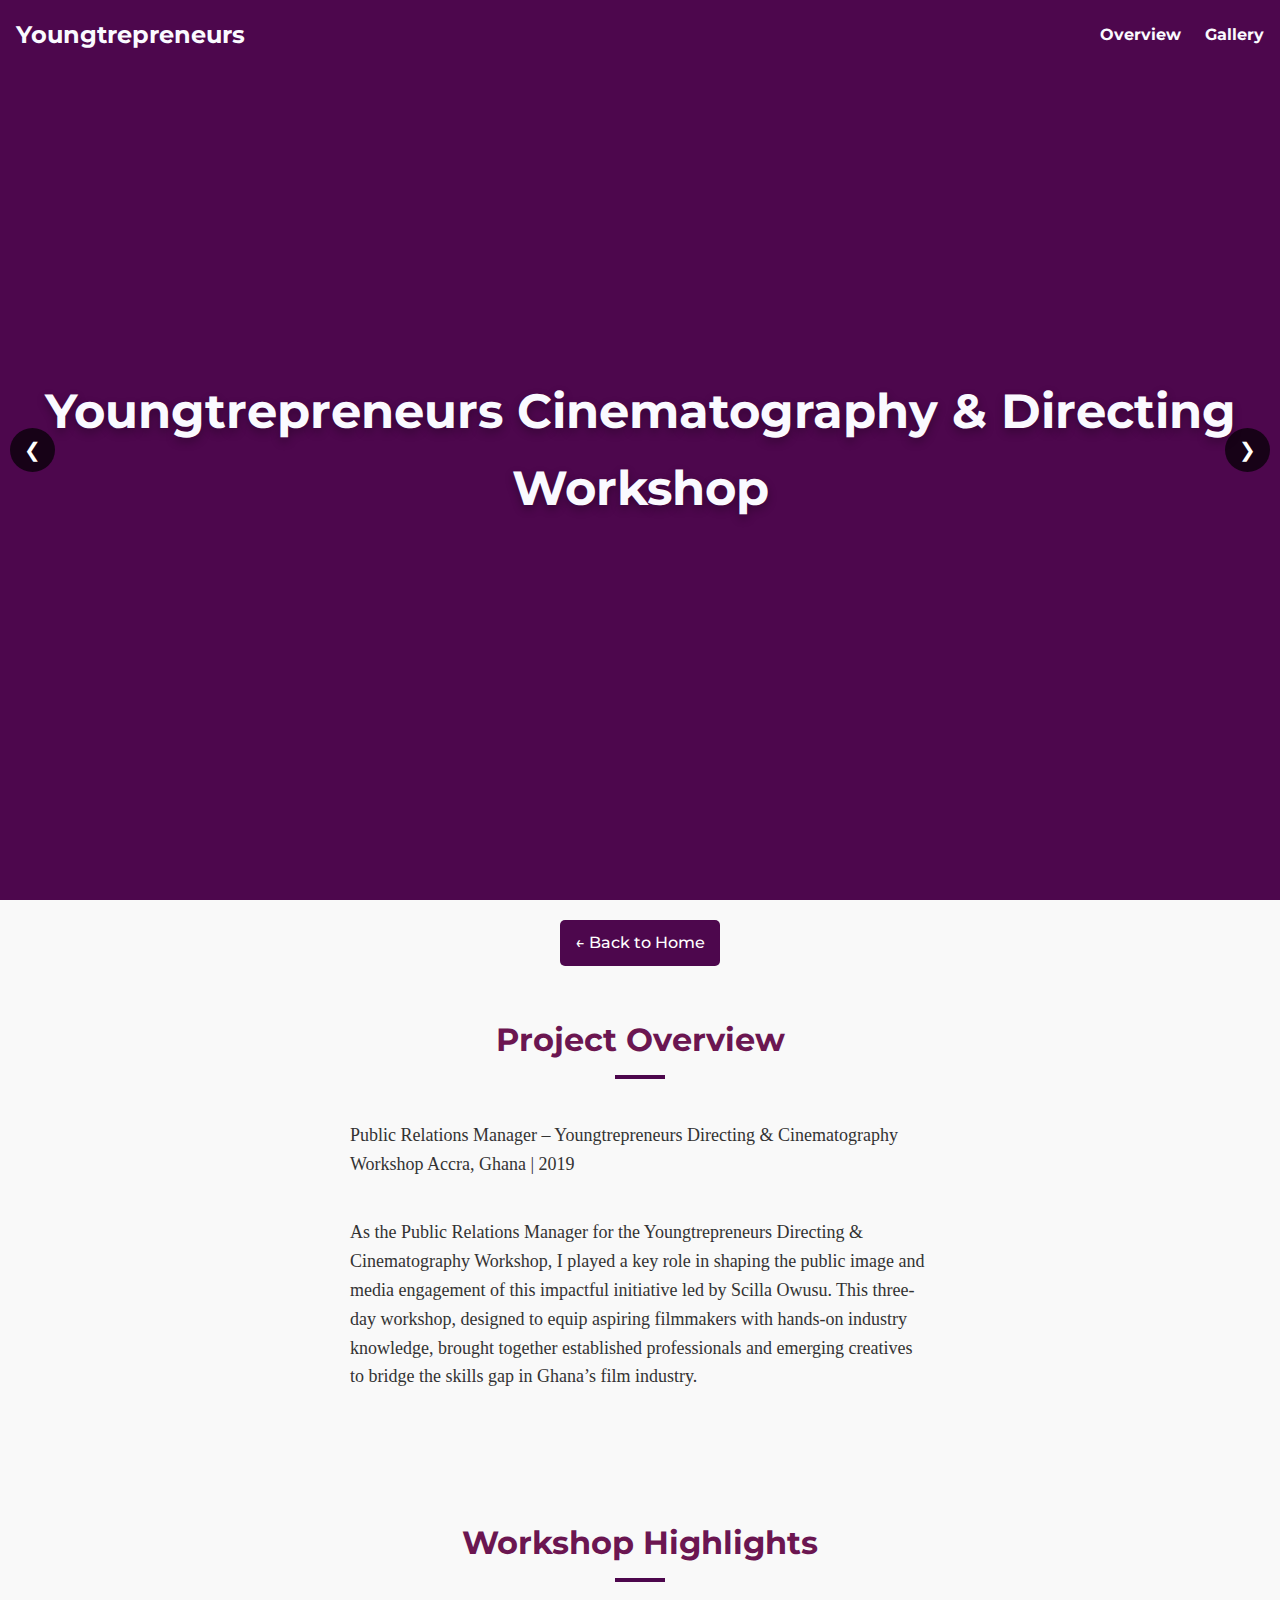
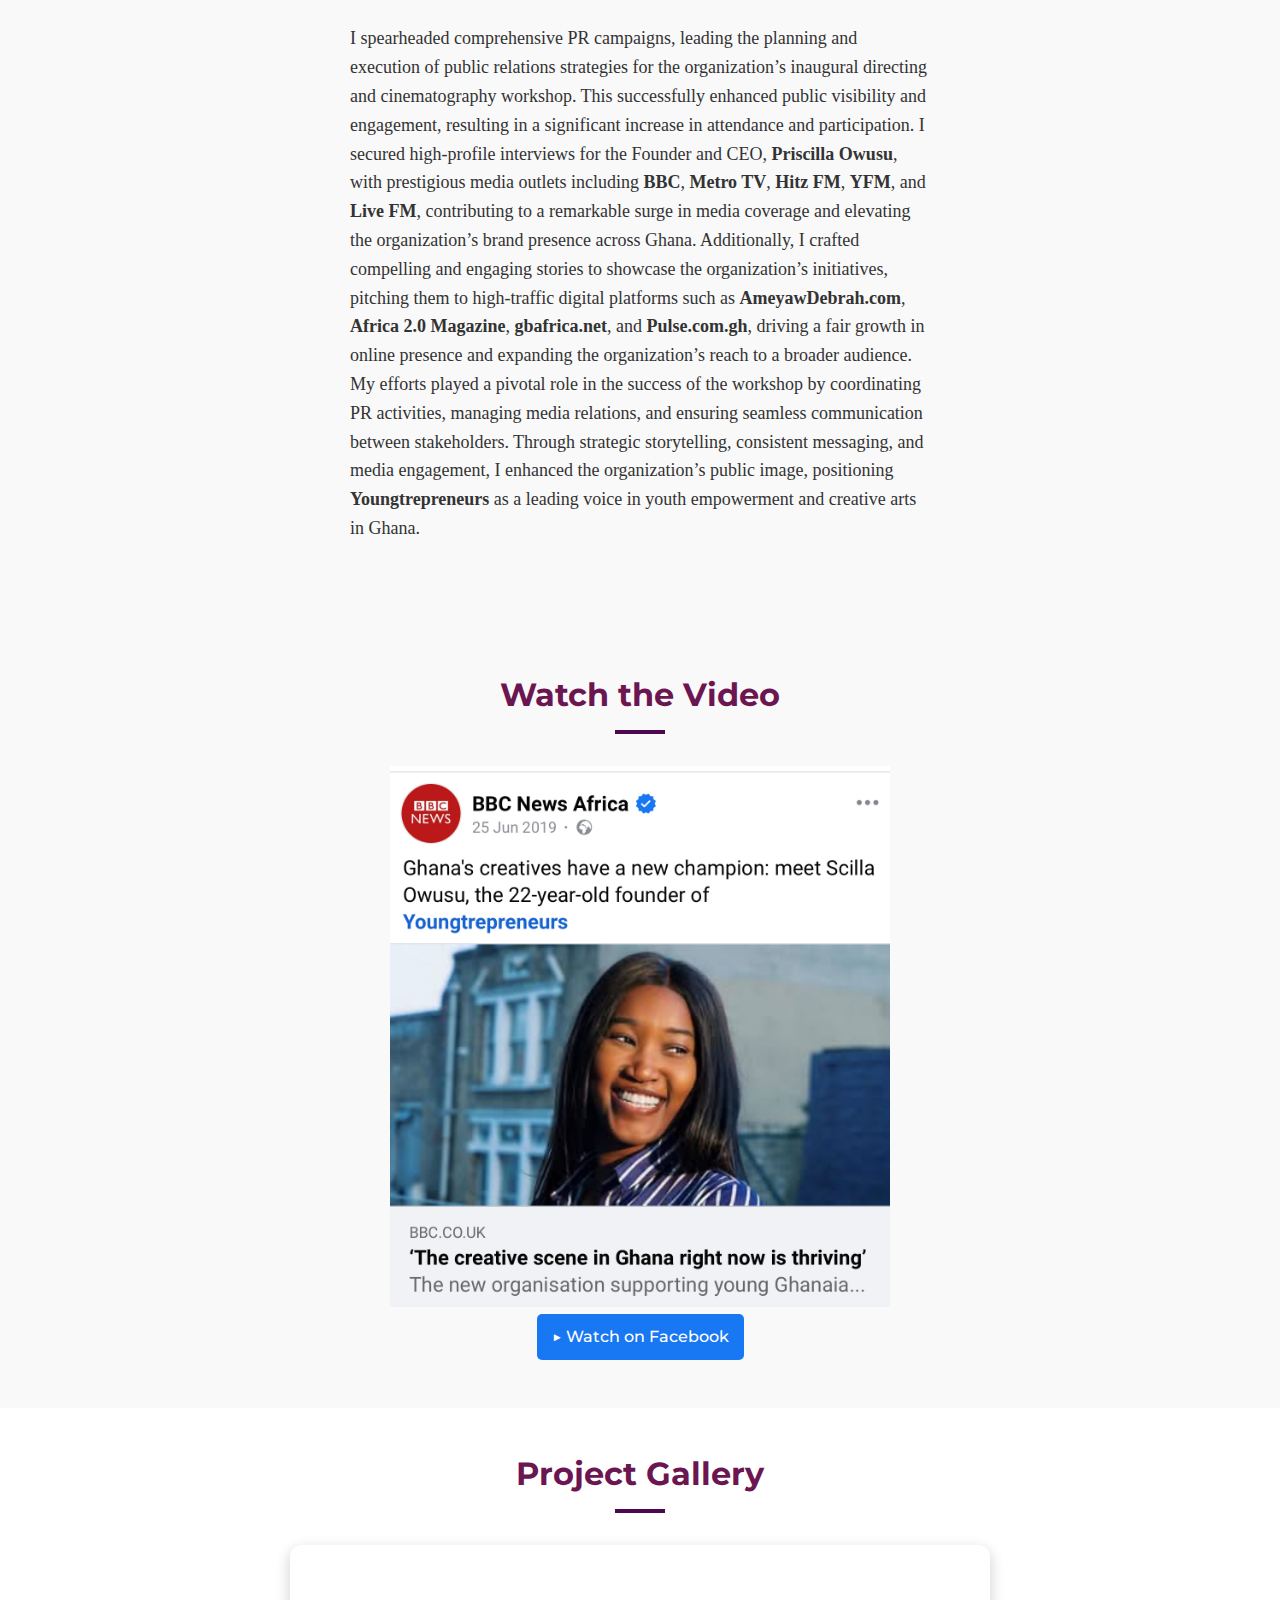
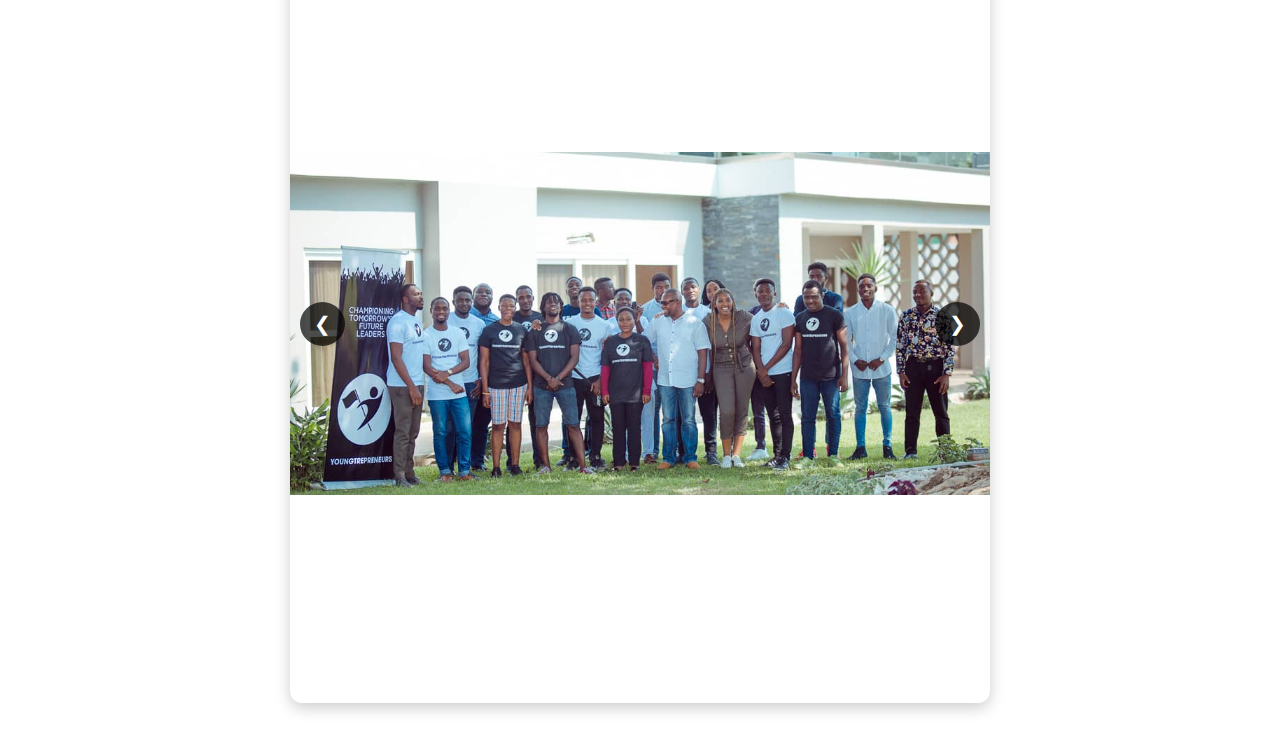
<file: project-details.html>
<!DOCTYPE html>
<html lang="en">
<head>
    <meta charset="UTF-8">
    <meta name="viewport" content="width=device-width, initial-scale=1.0">
    <title>Youngtrepreneurs Workshop</title>
    <link rel="stylesheet" href="details.css">
</head>
<body>
    <header class="header">
        <nav>
            <a href="index.html" class="nav__logo">Youngtrepreneurs</a>
            <div class="nav__menu">
                <a href="#overview" class="nav__link">Overview</a>
                <a href="#gallery" class="nav__link">Gallery</a>
            </div>
        </nav>
    </header>

    <section class="home">
        <h1 class="home__title">Youngtrepreneurs Cinematography & Directing Workshop</h1>
    </section>
    <div style="text-align: center; margin-top: 20px;">
        <a href="index.html" class="back-button" style="
            display: inline-block; 
            padding: 10px 15px; 
            background-color: #4d074d; 
            color: white; 
            text-decoration: none; 
            border-radius: 5px;">
            ← Back to Home
        </a>
    <section id="overview" class="section">
        <h2 class="section-title">Project Overview</h2>
        <p class="elegant-paragraph">Public Relations Manager – Youngtrepreneurs Directing & Cinematography Workshop
            Accra, Ghana | 2019
        </p>
        <p class="elegant-paragraph">As the Public Relations Manager for the Youngtrepreneurs Directing & Cinematography Workshop, I played a key role in shaping the public image and media engagement of this impactful initiative led by Scilla Owusu. This three-day workshop, designed to equip aspiring filmmakers with hands-on industry knowledge, brought together established professionals and emerging creatives to bridge the skills gap in Ghana’s film industry.</p>
    </section>

    <section class="section">
        <h2 class="section-title">Workshop Highlights</h2>
        <p class="elegant-paragraph">
            I spearheaded comprehensive PR campaigns, leading the planning and execution of public relations strategies for the organization’s inaugural directing and cinematography workshop. This successfully enhanced public visibility and engagement, resulting in a significant increase in attendance and participation. I secured high-profile interviews for the Founder and CEO, <strong>Priscilla Owusu</strong>, with prestigious media outlets including <strong>BBC</strong>, <strong>Metro TV</strong>, <strong>Hitz FM</strong>, <strong>YFM</strong>, and <strong>Live FM</strong>, contributing to a remarkable surge in media coverage and elevating the organization’s brand presence across Ghana. Additionally, I crafted compelling and engaging stories to showcase the organization’s initiatives, pitching them to high-traffic digital platforms such as <strong>AmeyawDebrah.com</strong>, <strong>Africa 2.0 Magazine</strong>, <strong>gbafrica.net</strong>, and <strong>Pulse.com.gh</strong>, driving a fair growth in online presence and expanding the organization’s reach to a broader audience. My efforts played a pivotal role in the success of the workshop by coordinating PR activities, managing media relations, and ensuring seamless communication between stakeholders. Through strategic storytelling, consistent messaging, and media engagement, I enhanced the organization’s public image, positioning <strong>Youngtrepreneurs</strong> as a leading voice in youth empowerment and creative arts in Ghana.</p>
    </section>

    <section class="section">
        <h2 class="section-title">Watch the Video</h2>
        <a href="https://web.facebook.com/BBCnewsafrica/posts/10157617305425229" target="_blank">
            <img src="IMG_8157.jpg" alt="Watch Video on Facebook" width="500">
        </a>
        <p>
            <a href="https://web.facebook.com/BBCnewsafrica/posts/10157617305425229" target="_blank" 
               style="display: inline-block; padding: 10px 15px; background-color: #1877f2; color: white; text-decoration: none; border-radius: 5px;">
               ▶ Watch on Facebook
            </a>
        </p>
    </section>

    <section id="gallery" class="gallery">
        <h2 class="section-title">Project Gallery</h2>
        <div class="carousel">
            <div class="carousel-container">
                <img src="youngtreprenuers.jpeg" alt="Project Image 1">
                <img src="IMG_8157.jpg" alt="Project Image 2">
                <img src="IMG_8158.jpg" alt="Project Image 3">
                <img src="IMG_8159.jpg" alt="Project Image 4">
                <img src="IMG_8160.jpg" alt="Project Image 5">
                <img src="IMG_8162.jpg" alt="Project Image 6">
                <img src="IMG_8161.jpg" alt="Project Image 7">
            </div>
            <button class="prev">❮</button>
            <button class="next">❯</button>
        </div>
            <button class="prev">❮</button>
            <button class="next">❯</button>
        </div>
    </section>

    <script src="main.js"></script>
</body>
</html>
</file>
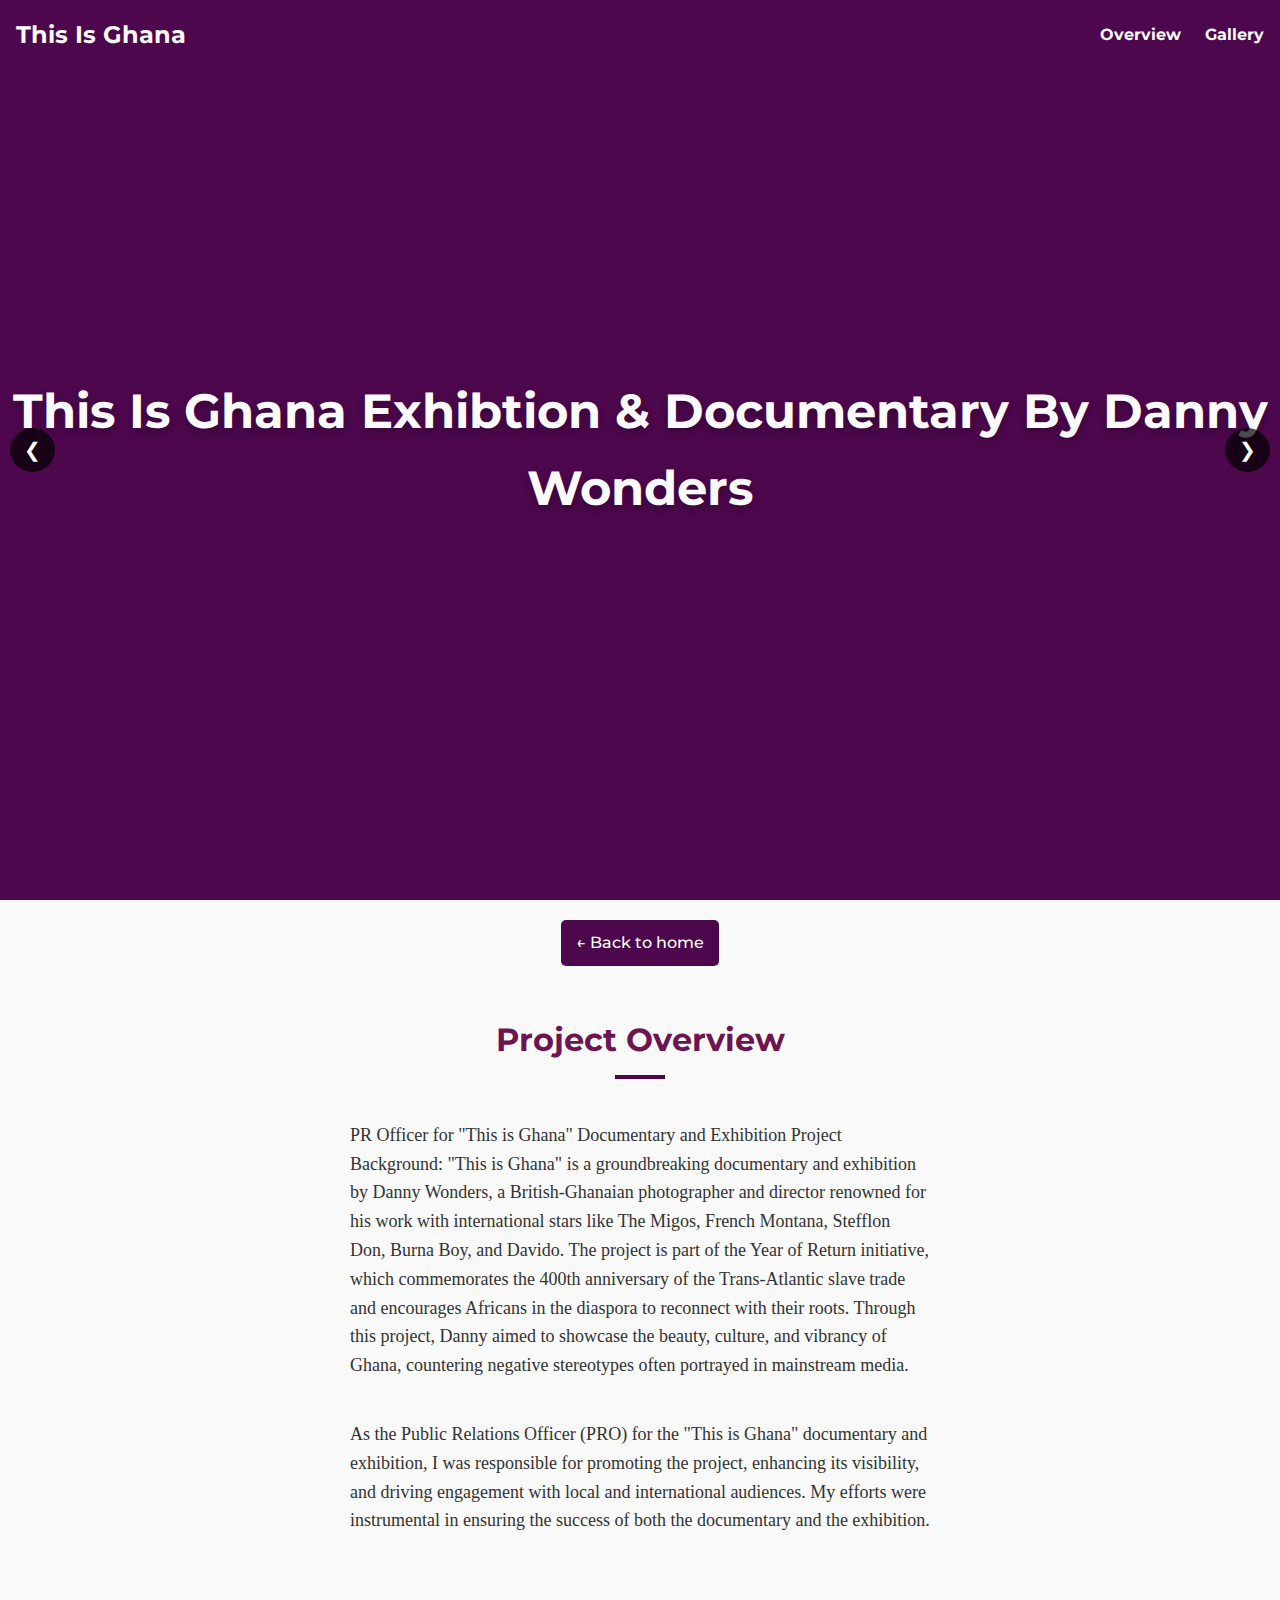
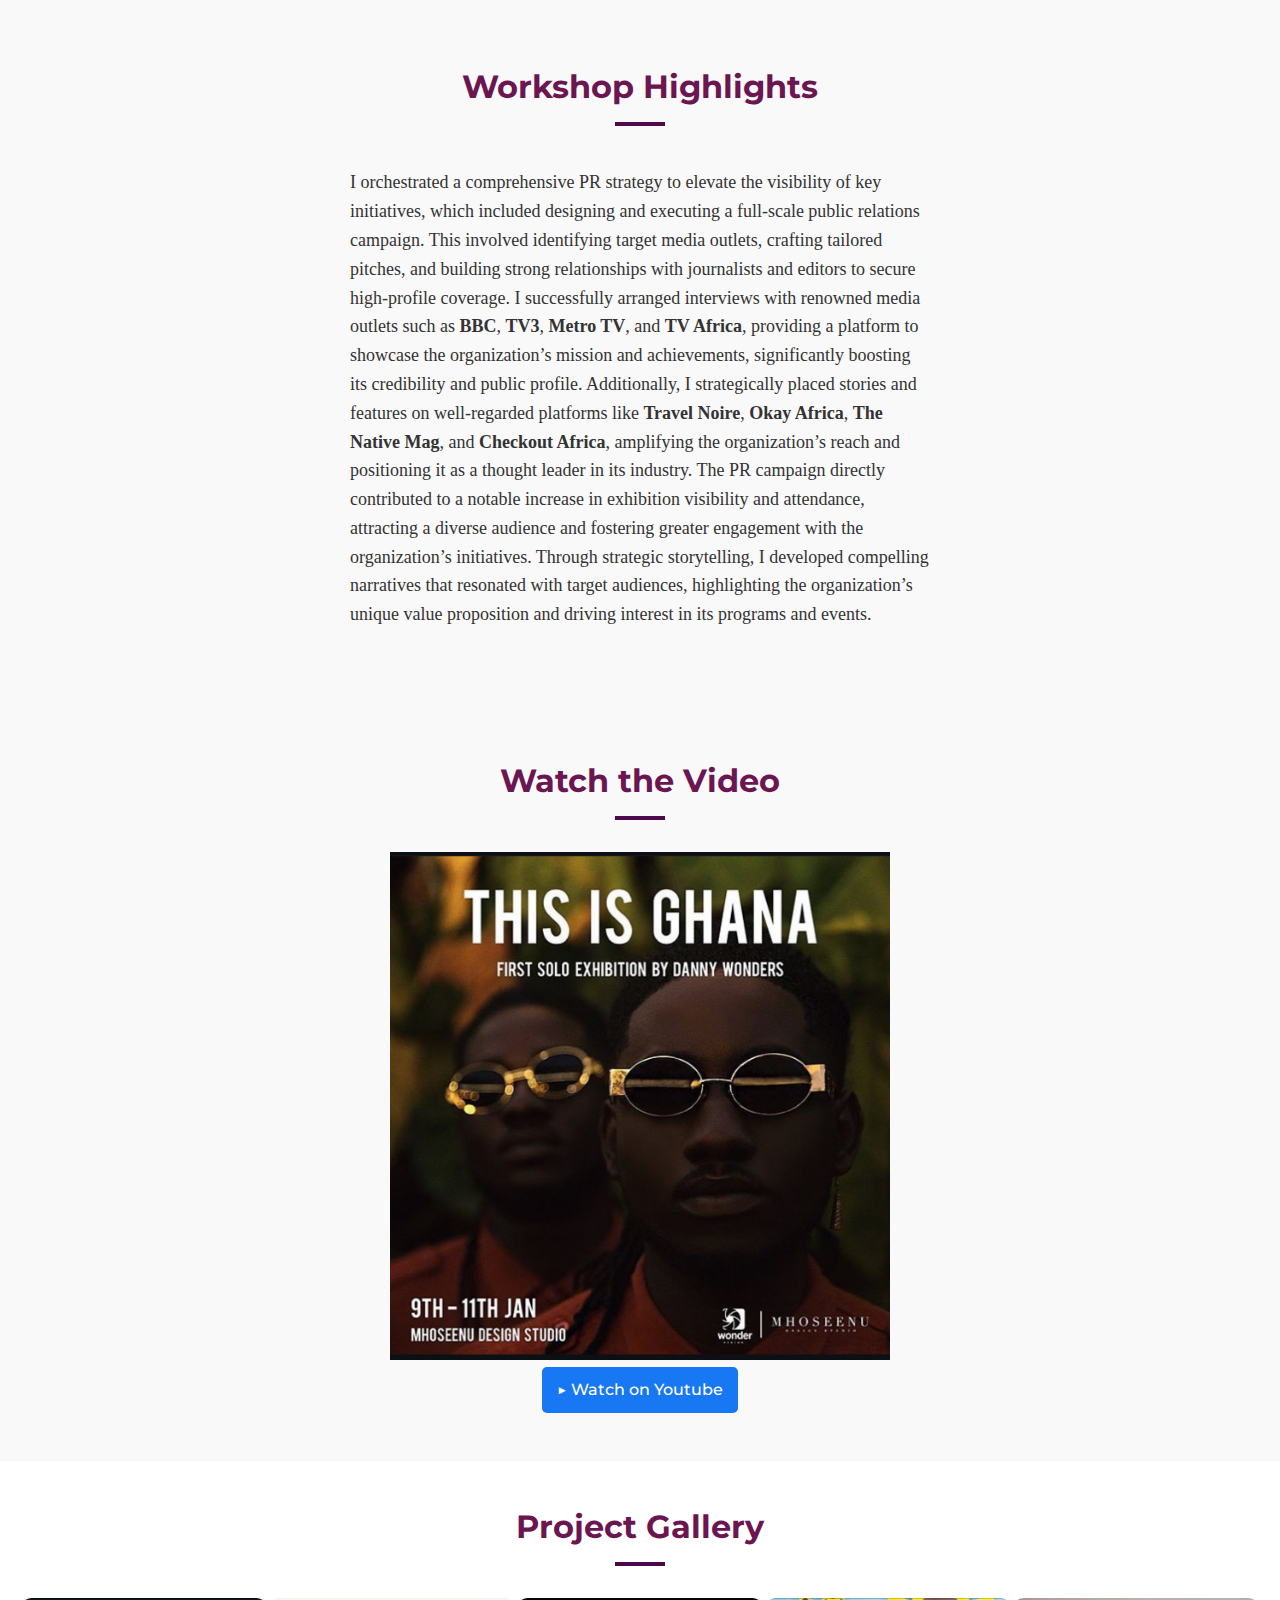
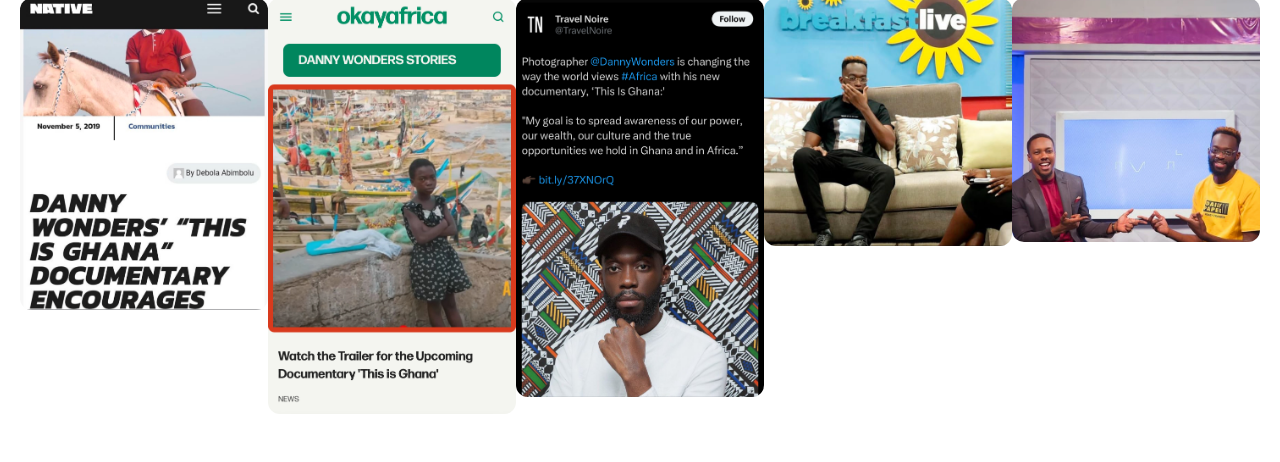
<file: projectDetails2.html>
<!DOCTYPE html>
<html lang="en">
<head>
    <meta charset="UTF-8">
    <meta name="viewport" content="width=device-width, initial-scale=1.0">
    <title>This Is Ghana Exhibition/Documentary By Danny Wonders</title>
    <link rel="stylesheet" href="details.css">
</head>
<body>
    <header class="header">
        <nav>
            <a href="index.html" class="nav__logo">This Is Ghana</a>
            <div class="nav__menu">
                <a href="#overview" class="nav__link">Overview</a>
                <a href="#gallery" class="nav__link">Gallery</a>
            </div>
        </nav>
    </header>

    <section class="home">
        <h1 class="home__title">This Is Ghana Exhibtion & Documentary By Danny Wonders </h1>
    </section>
    <div style="text-align: center; margin-top: 20px;">
        <a href="index.html" class="back-button" style="
            display: inline-block; 
            padding: 10px 15px; 
            background-color: #4d074d; 
            color: white; 
            text-decoration: none; 
            border-radius: 5px;">
            ← Back to home
        </a>
    <section id="overview" class="section">
        <h2 class="section-title">Project Overview</h2>
        <p class="elegant-paragraph">PR Officer for "This is Ghana" Documentary and Exhibition
            Project Background:
            "This is Ghana" is a groundbreaking documentary and exhibition by Danny Wonders, a British-Ghanaian photographer and director renowned for his work with international stars like The Migos, French Montana, Stefflon Don, Burna Boy, and Davido. The project is part of the Year of Return initiative, which commemorates the 400th anniversary of the Trans-Atlantic slave trade and encourages Africans in the diaspora to reconnect with their roots. Through this project, Danny aimed to showcase the beauty, culture, and vibrancy of Ghana, countering negative stereotypes often portrayed in mainstream media.
        </p>
        <p class="elegant-paragraph">As the Public Relations Officer (PRO) for the "This is Ghana" documentary and exhibition, I was responsible for promoting the project, enhancing its visibility, and driving engagement with local and international audiences. My efforts were instrumental in ensuring the success of both the documentary and the exhibition.

        </p>
    </section>

    <section class="section">
        <h2 class="section-title">Workshop Highlights</h2>
        
         <p class="elegant-paragraph"> 
            I orchestrated a comprehensive PR strategy to elevate the visibility of key initiatives, which included designing and executing a full-scale public relations campaign. This involved identifying target media outlets, crafting tailored pitches, and building strong relationships with journalists and editors to secure high-profile coverage. I successfully arranged interviews with renowned media outlets such as <strong>BBC</strong>, <strong>TV3</strong>, <strong>Metro TV</strong>, and <strong>TV Africa</strong>, providing a platform to showcase the organization’s mission and achievements, significantly boosting its credibility and public profile. Additionally, I strategically placed stories and features on well-regarded platforms like <strong>Travel Noire</strong>, <strong>Okay Africa</strong>, <strong>The Native Mag</strong>, and <strong>Checkout Africa</strong>, amplifying the organization’s reach and positioning it as a thought leader in its industry. The PR campaign directly contributed to a notable increase in exhibition visibility and attendance, attracting a diverse audience and fostering greater engagement with the organization’s initiatives. Through strategic storytelling, I developed compelling narratives that resonated with target audiences, highlighting the organization’s unique value proposition and driving interest in its programs and events.
    </p>
    </section>

    <section class="section">
        <h2 class="section-title">Watch the Video</h2>
        <a href="https://youtu.be/Hfdsxu17rPI?si=x-3s0BYtjw_4wykA" target="_blank">
            <img src="IMG_8169.jpg" alt="Watch Video on Youtube" width="500">
        </a>
        <p>
            <a href="https://youtu.be/Hfdsxu17rPI?si=x-3s0BYtjw_4wykA" target="_blank" 
               style="display: inline-block; padding: 10px 15px; background-color: #1877f2; color: white; text-decoration: none; border-radius: 5px;">
               ▶ Watch on Youtube
            </a>
        </p>
    </section>

    <section id="gallery" class="gallery">
        <h2 class="section-title">Project Gallery</h2>
        <div class="carousel-container">
            <a href="https://thenativemag.com/danny-wonders/" target="_blank">
                <img src="IMG_8167.jpeg" alt="Project Image 1">
            </a>
            <a href="https://www.okayafrica.com/this-is-ghana-documentary-films-2019-year-of-return-by-danny-wonders/" target="_blank">
                <img src="IMG_8168.jpg" alt="Project Image 2">
            </a>
            <a href="https://x.com/TravelNoire/status/1204045591527010306" target="_blank">
                <img src="IMG_8170 2.jpg" alt="Project Image 3">
            </a>
            <a href="https://example.com/article4" target="_blank">
                <img src="IMG_8165.jpg" alt="Project Image 4">
            </a>
            <a href="https://example.com/article5" target="_blank">
                <img src="IMG_8163.jpg" alt="Project Image 5">
            </a>
            
        </div>
            <button class="prev">❮</button>
            <button class="next">❯</button>
        </div>
    </section>

    <script src="main.js"></script>
</body>
</html>
</file>
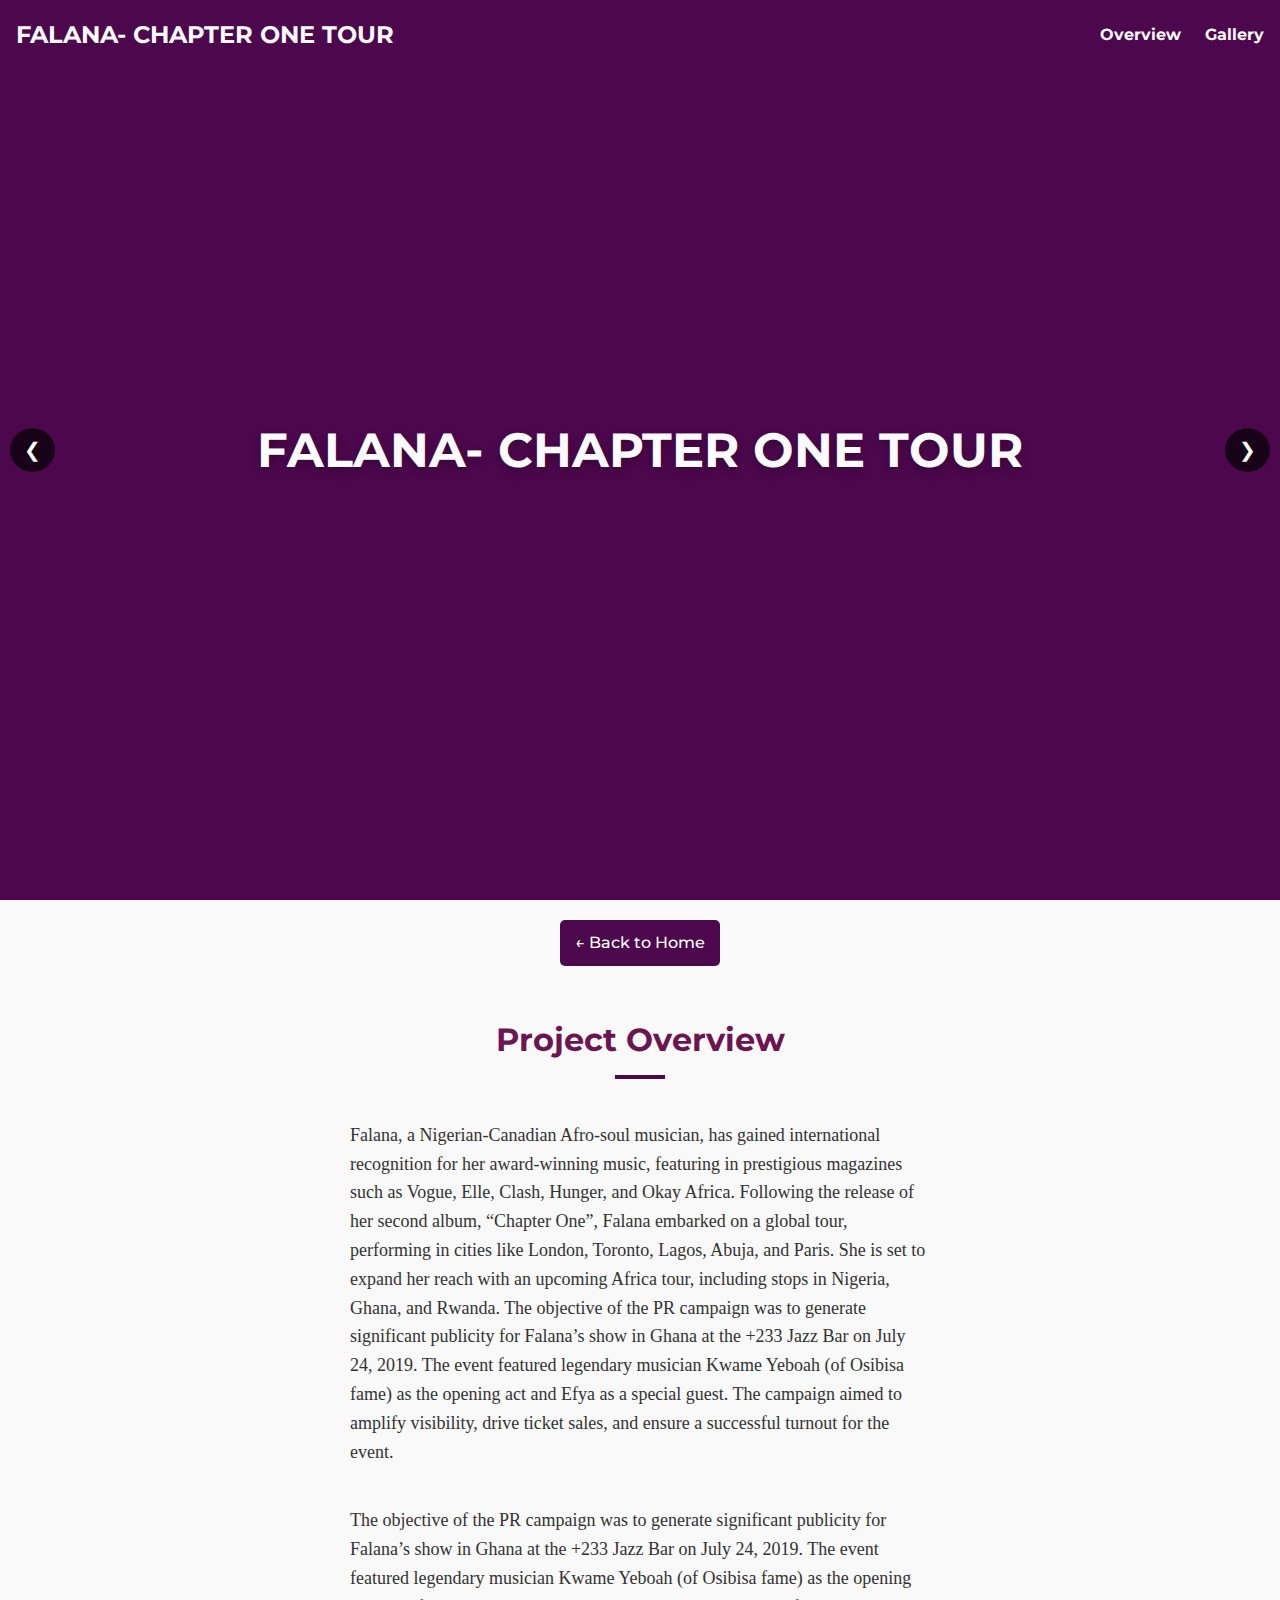
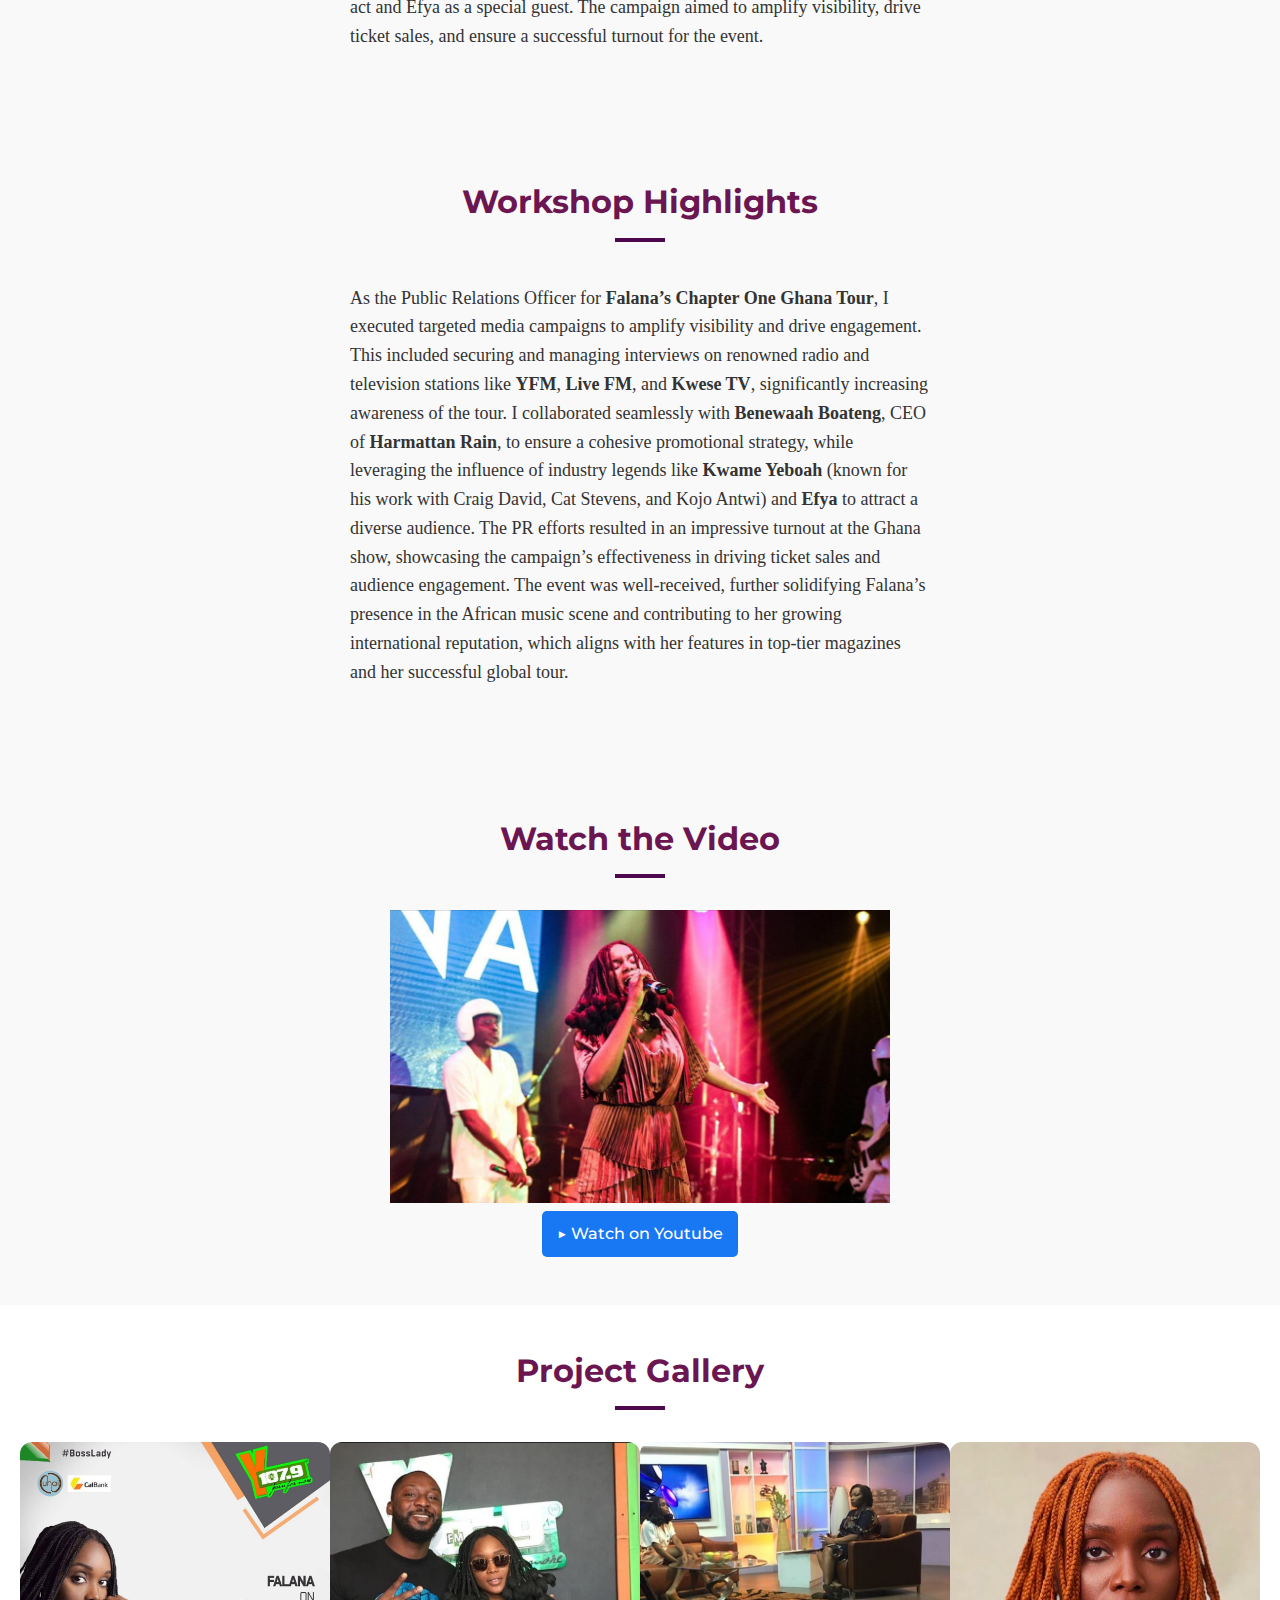
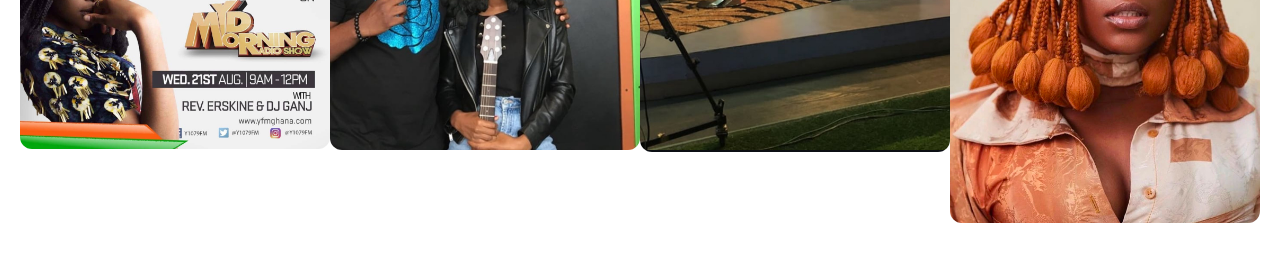
<file: projectdetails3.html>
<!DOCTYPE html>
<html lang="en">
<head>
    <meta charset="UTF-8">
    <meta name="viewport" content="width=device-width, initial-scale=1.0">
    <title>FALANA- CHAPTER ONE TOUR</title>
    <link rel="stylesheet" href="details.css">
</head>
<body>
    <header class="header">
        <nav>
            <a href="index.html" class="nav__logo">FALANA- CHAPTER ONE TOUR</a>
            <div class="nav__menu">
                <a href="#overview" class="nav__link">Overview</a>
                <a href="#gallery" class="nav__link">Gallery</a>
            </div>
        </nav>
    </header>

    <section class="home">
        <h1 class="home__title">FALANA- CHAPTER ONE TOUR </h1>
    </section>
    <div style="text-align: center; margin-top: 20px;">
        <a href="index.html" class="back-button" style="
            display: inline-block; 
            padding: 10px 15px; 
            background-color: #4d074d; 
            color: white; 
            text-decoration: none; 
            border-radius: 5px;">
            ← Back to Home
        </a>
    <section id="overview" class="section">
        <h2 class="section-title">Project Overview</h2>
        <p class="elegant-paragraph">Falana, a Nigerian-Canadian Afro-soul musician, has gained international recognition for her award-winning music, featuring in prestigious magazines such as Vogue, Elle, Clash, Hunger, and Okay Africa. Following the release of her second album, “Chapter One”, Falana embarked on a global tour, performing in cities like London, Toronto, Lagos, Abuja, and Paris. She is set to expand her reach with an upcoming Africa tour, including stops in Nigeria, Ghana, and Rwanda.

            The objective of the PR campaign was to generate significant publicity for Falana’s show in Ghana at the +233 Jazz Bar on July 24, 2019. The event featured legendary musician Kwame Yeboah (of Osibisa fame) as the opening act and Efya as a special guest. The campaign aimed to amplify visibility, drive ticket sales, and ensure a successful turnout for the event.
            
            
        </p>
        <p class="elegant-paragraph">
            The objective of the PR campaign was to generate significant publicity for Falana’s show in Ghana at the +233 Jazz Bar on July 24, 2019. The event featured legendary musician Kwame Yeboah (of Osibisa fame) as the opening act and Efya as a special guest. The campaign aimed to amplify visibility, drive ticket sales, and ensure a successful turnout for the event.

        </p>
    </section>

    <section class="section">
        <h2 class="section-title">Workshop Highlights</h2>
        
         <p class="elegant-paragraph"> 
            As the Public Relations Officer for <strong>Falana’s Chapter One Ghana Tour</strong>, I executed targeted media campaigns to amplify visibility and drive engagement. This included securing and managing interviews on renowned radio and television stations like <strong>YFM</strong>, <strong>Live FM</strong>, and <strong>Kwese TV</strong>, significantly increasing awareness of the tour. I collaborated seamlessly with <strong>Benewaah Boateng</strong>, CEO of <strong>Harmattan Rain</strong>, to ensure a cohesive promotional strategy, while leveraging the influence of industry legends like <strong>Kwame Yeboah</strong> (known for his work with Craig David, Cat Stevens, and Kojo Antwi) and <strong>Efya</strong> to attract a diverse audience. The PR efforts resulted in an impressive turnout at the Ghana show, showcasing the campaign’s effectiveness in driving ticket sales and audience engagement. The event was well-received, further solidifying Falana’s presence in the African music scene and contributing to her growing international reputation, which aligns with her features in top-tier magazines and her successful global tour.




    </p>
    </section>

    <section class="section">
        <h2 class="section-title">Watch the Video</h2>
        <a href="https://youtube.com/shorts/z8eMaT4q5mc?si=OpJFLnGH4bOFlQlc" target="_blank">
            <img src="falana-chapter-one-tour.jpg" alt="Watch Video on Youtube" width="500">
        </a>
        <p>
            <a href="https://youtube.com/shorts/z8eMaT4q5mc?si=OpJFLnGH4bOFlQlc" target="_blank" 
               style="display: inline-block; padding: 10px 15px; background-color: #1877f2; color: white; text-decoration: none; border-radius: 5px;">
               ▶ Watch on Youtube
            </a>
        </p>
    </section>

    <section id="gallery" class="gallery">
        <h2 class="section-title">Project Gallery</h2>
        <div class="carousel-container">
            <a href="" target="_blank">
                <img src="IMG_8181.jpg" alt="Project Image 1">
            </a>
            <a href="" target="_blank">
                <img src="IMG_8182.jpg" alt="Project Image 2">
            </a>
            <a href="" target="_blank">
                <img src="IMG_8183.jpg" alt="Project Image 3">
            </a>
            <a href="" target="_blank">
                <img src="IMG_8184.jpg" alt="Project Image 4">
            </a>
           
            
        </div>
            <button class="prev">❮</button>
            <button class="next">❯</button>
        </div>
    </section>

    <script src="main.js"></script>
</body>
</html>
</file>
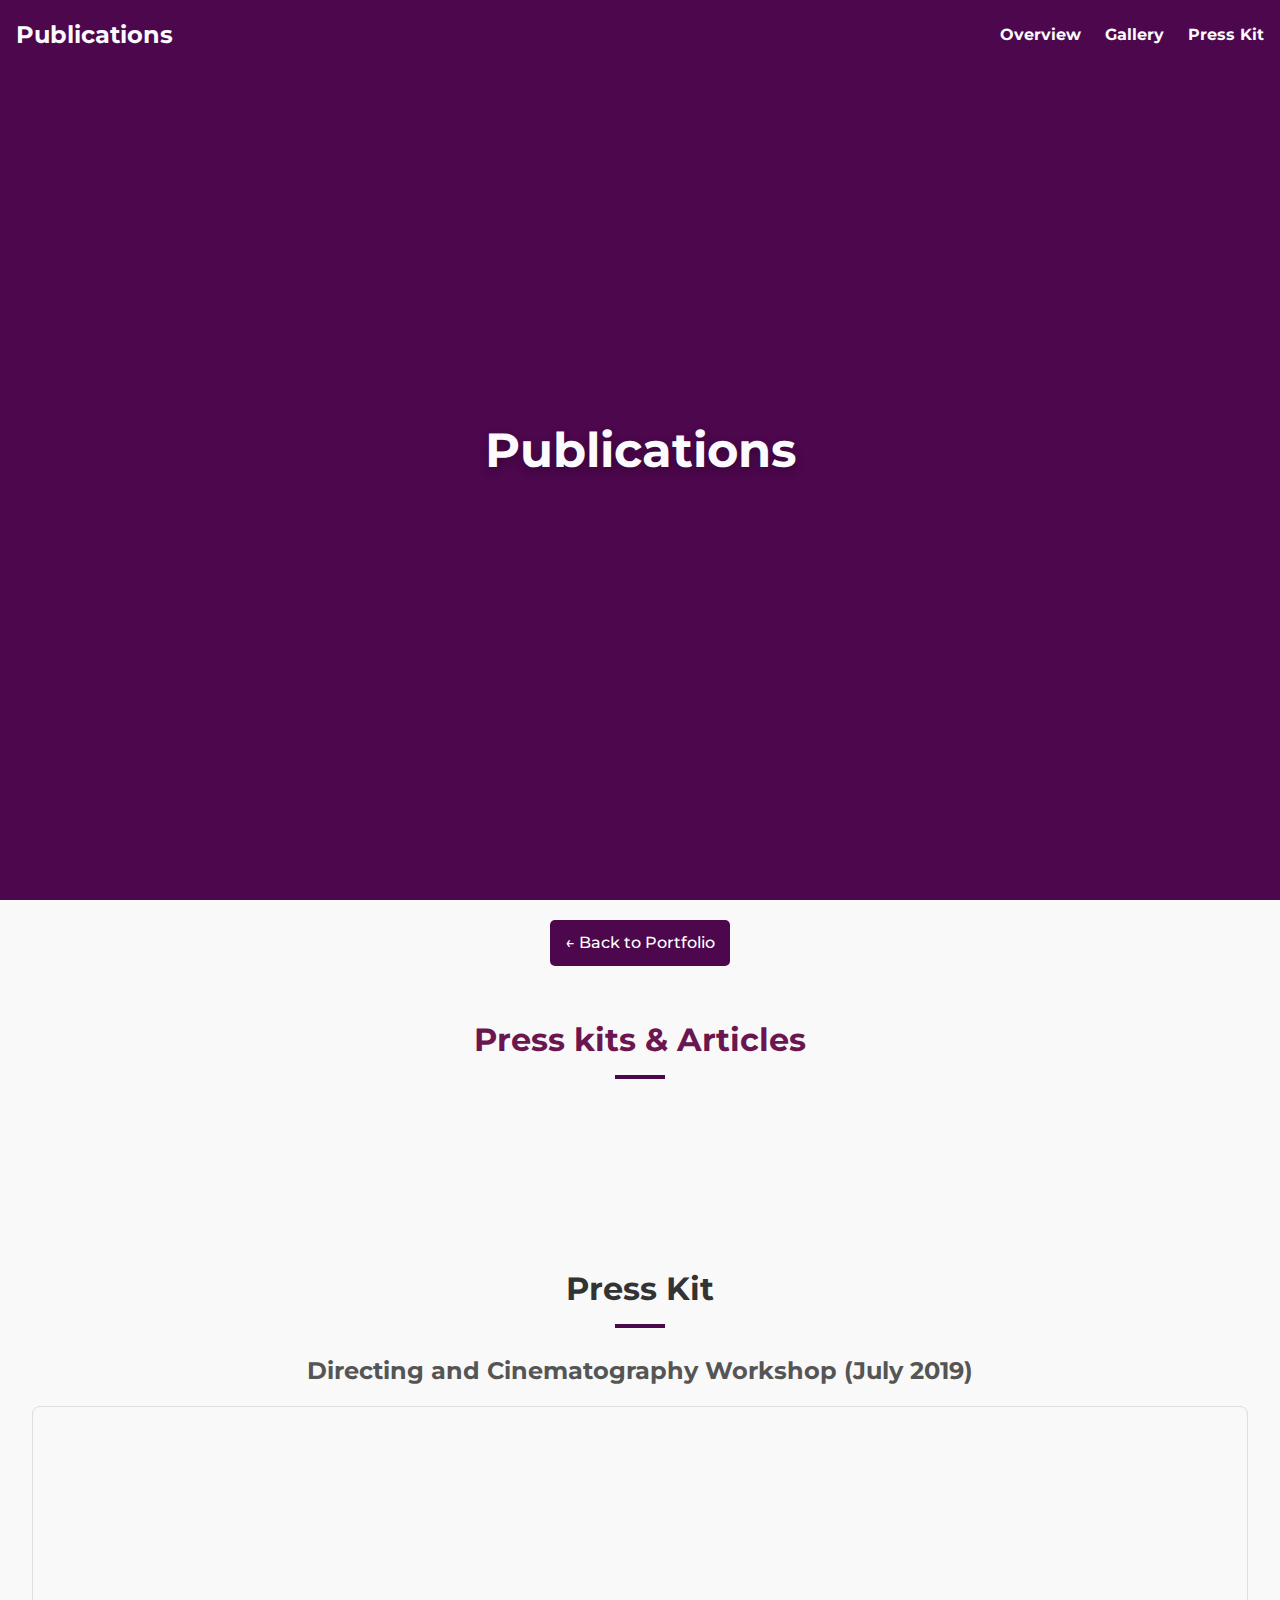
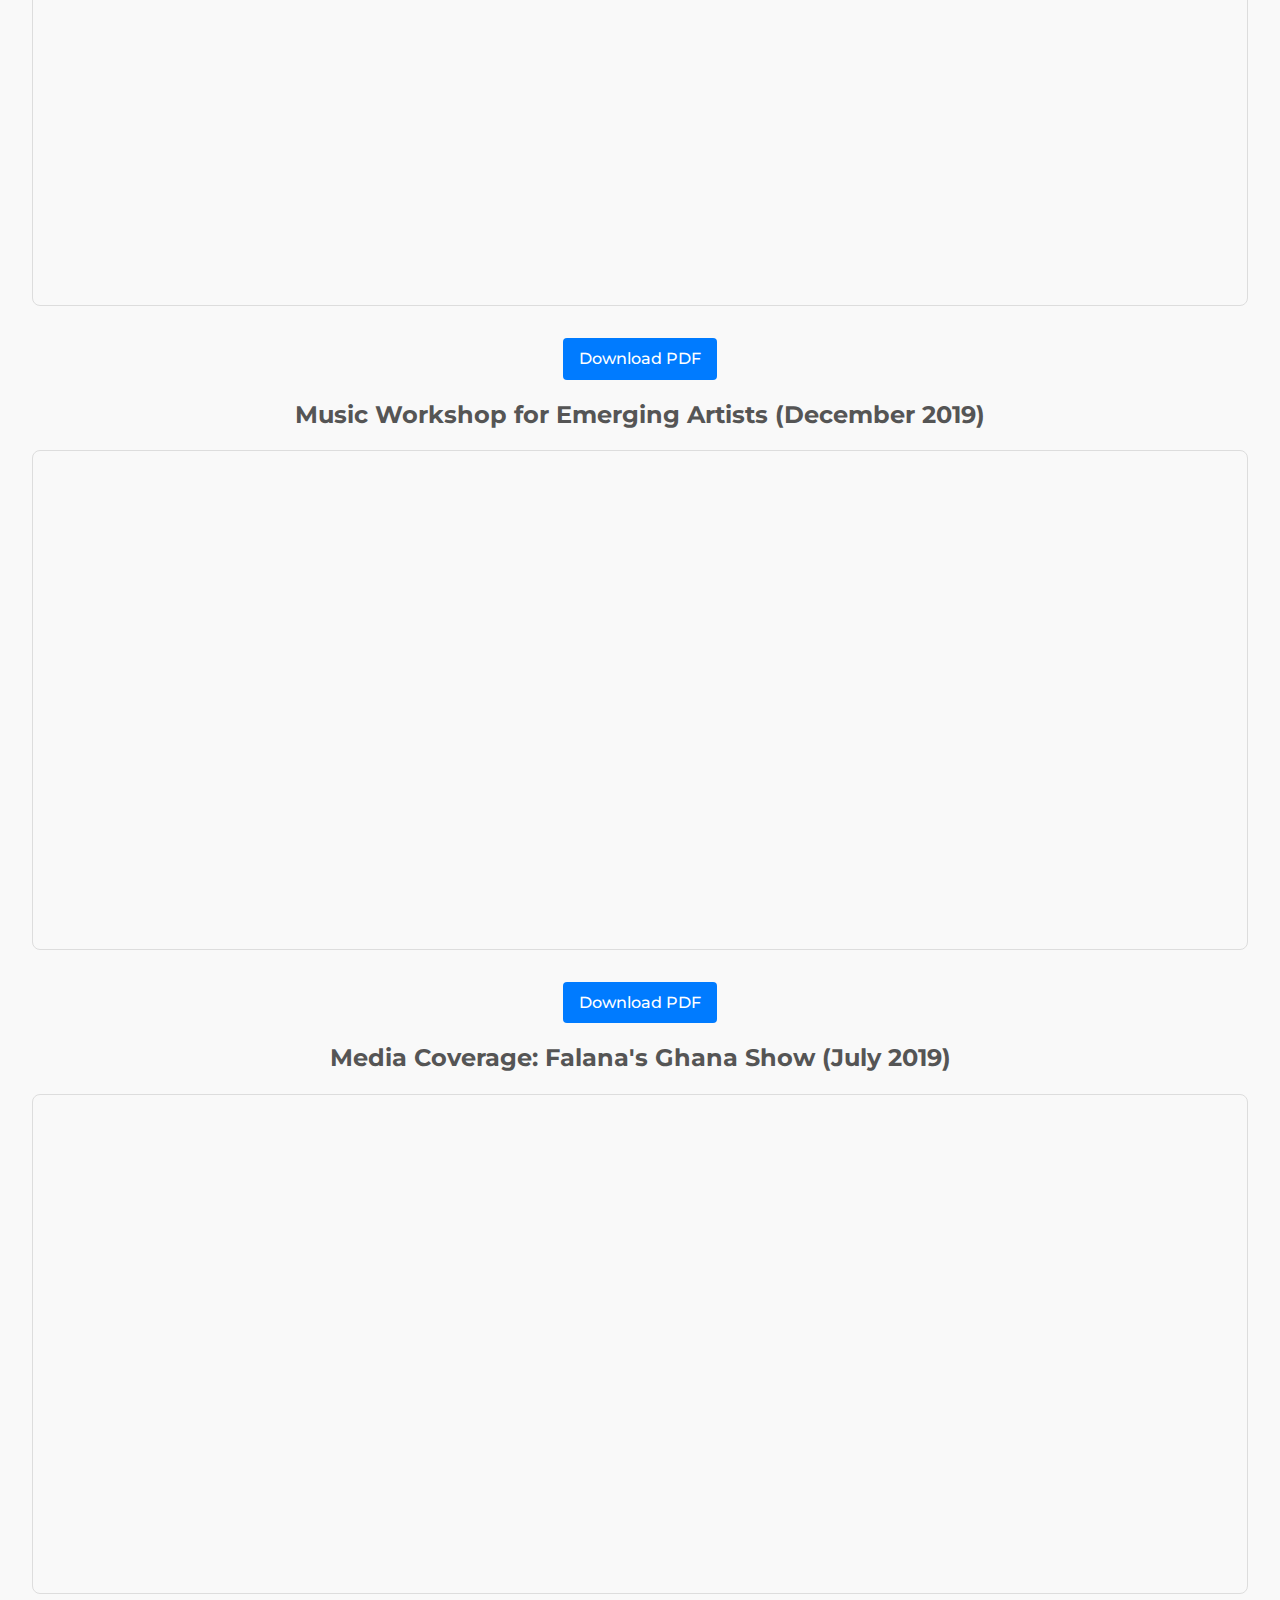
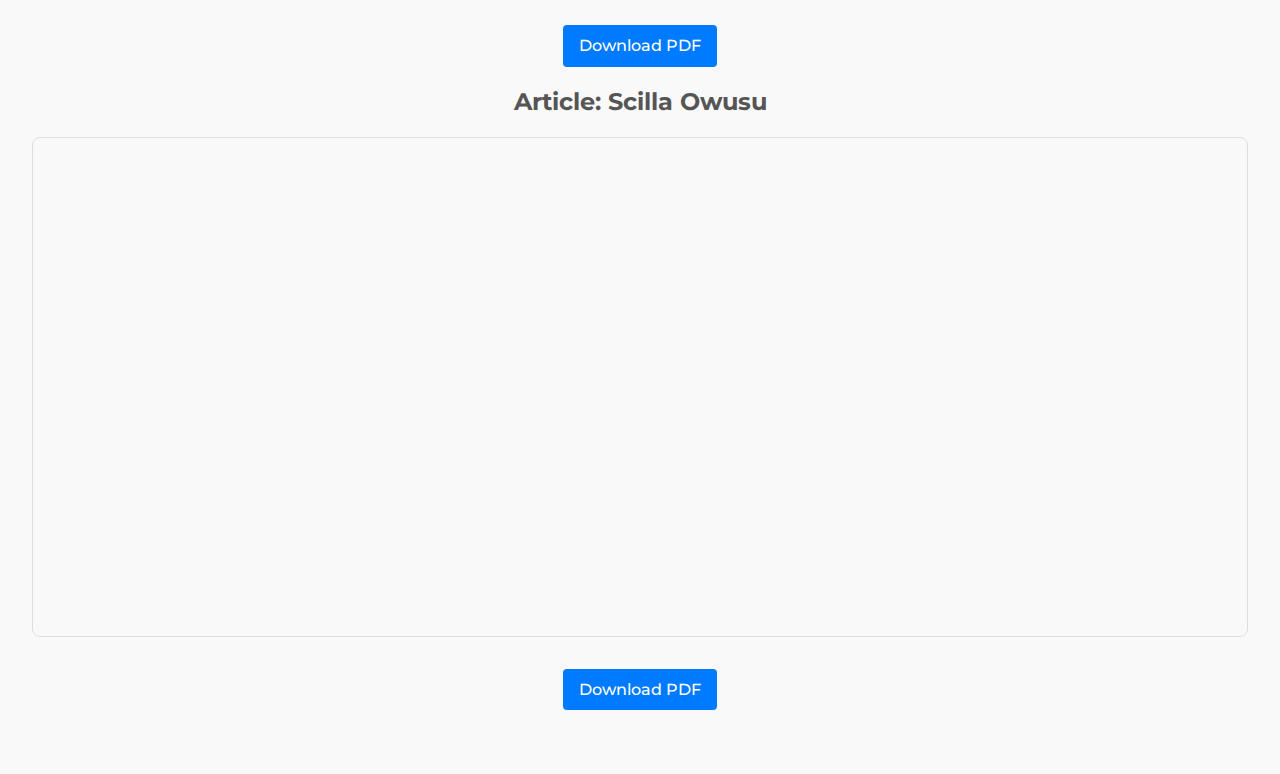
<file: projectdetails4.html>
<!DOCTYPE html>
<html lang="en">
<head>
    <meta charset="UTF-8">
    <meta name="viewport" content="width=device-width, initial-scale=1.0">
    <title>Publications</title>
    <link rel="stylesheet" href="details.css">
</head>
<body>
    <header class="header">
        <nav>
            <a href="index.html" class="nav__logo">Publications</a>
            <div class="nav__menu">
                <a href="#overview" class="nav__link">Overview</a>
                <a href="#gallery" class="nav__link">Gallery</a>
                <a href="#press-kit" class="nav__link">Press Kit</a> <!-- Added Press Kit Link -->
            </div>
        </nav>
    </header>

    <section class="home">
        <h1 class="home__title">Publications</h1>
    </section>

    <div style="text-align: center; margin-top: 20px;">
        <a href="index.html" class="back-button" style="
            display: inline-block; 
            padding: 10px 15px; 
            background-color: #4d074d; 
            color: white; 
            text-decoration: none; 
            border-radius: 5px;">
            ← Back to Portfolio
        </a>
    </div>

    <section id="overview" class="section">
        <h2 class="section-title">Press kits & Articles</h2>
        <p class="elegant-paragraph">
             </section>

    <!-- Press Kit Section -->
    <section id="press-kit" class="section">
        <h2 class="section-title">Press Kit</h2>
        <div>
            <h3>Directing and Cinematography Workshop (July 2019)</h3>
            <iframe src="Youngtrepreneurs - C&D Workshop.pdf" width="100%" height="500px"></iframe>
            <a href="Youngtrepreneurs - C&D Workshop.pdf" download class="download-button">Download PDF</a>
        </div>
        <div>
            <h3>Music Workshop for Emerging Artists (December 2019)</h3>
            <iframe src="Youngtrepreneurs - Music Press Release.pdf" width="100%" height="500px"></iframe>
            <a href="Youngtrepreneurs - Music Press Release.pdf" download class="download-button">Download PDF</a>
        </div>
        <div>
            <h3>Media Coverage: Falana's Ghana Show (July 2019)</h3>
            <iframe src="Falana press release (1).pdf" width="100%" height="500px"></iframe>
            <a href="Falana press release (1).pdf" download class="download-button">Download PDF</a>
        </div>
            <h3>Article: Scilla Owusu</h3>
            <iframe src="Article- Scilla.pdf" width="100%" height="500px"></iframe>
            <a href="Article- Scilla.pdf" download class="download-button">Download PDF</a>
        </div>
    </section>


    <script src="main.js"></script>
</body>
</html>
</file>
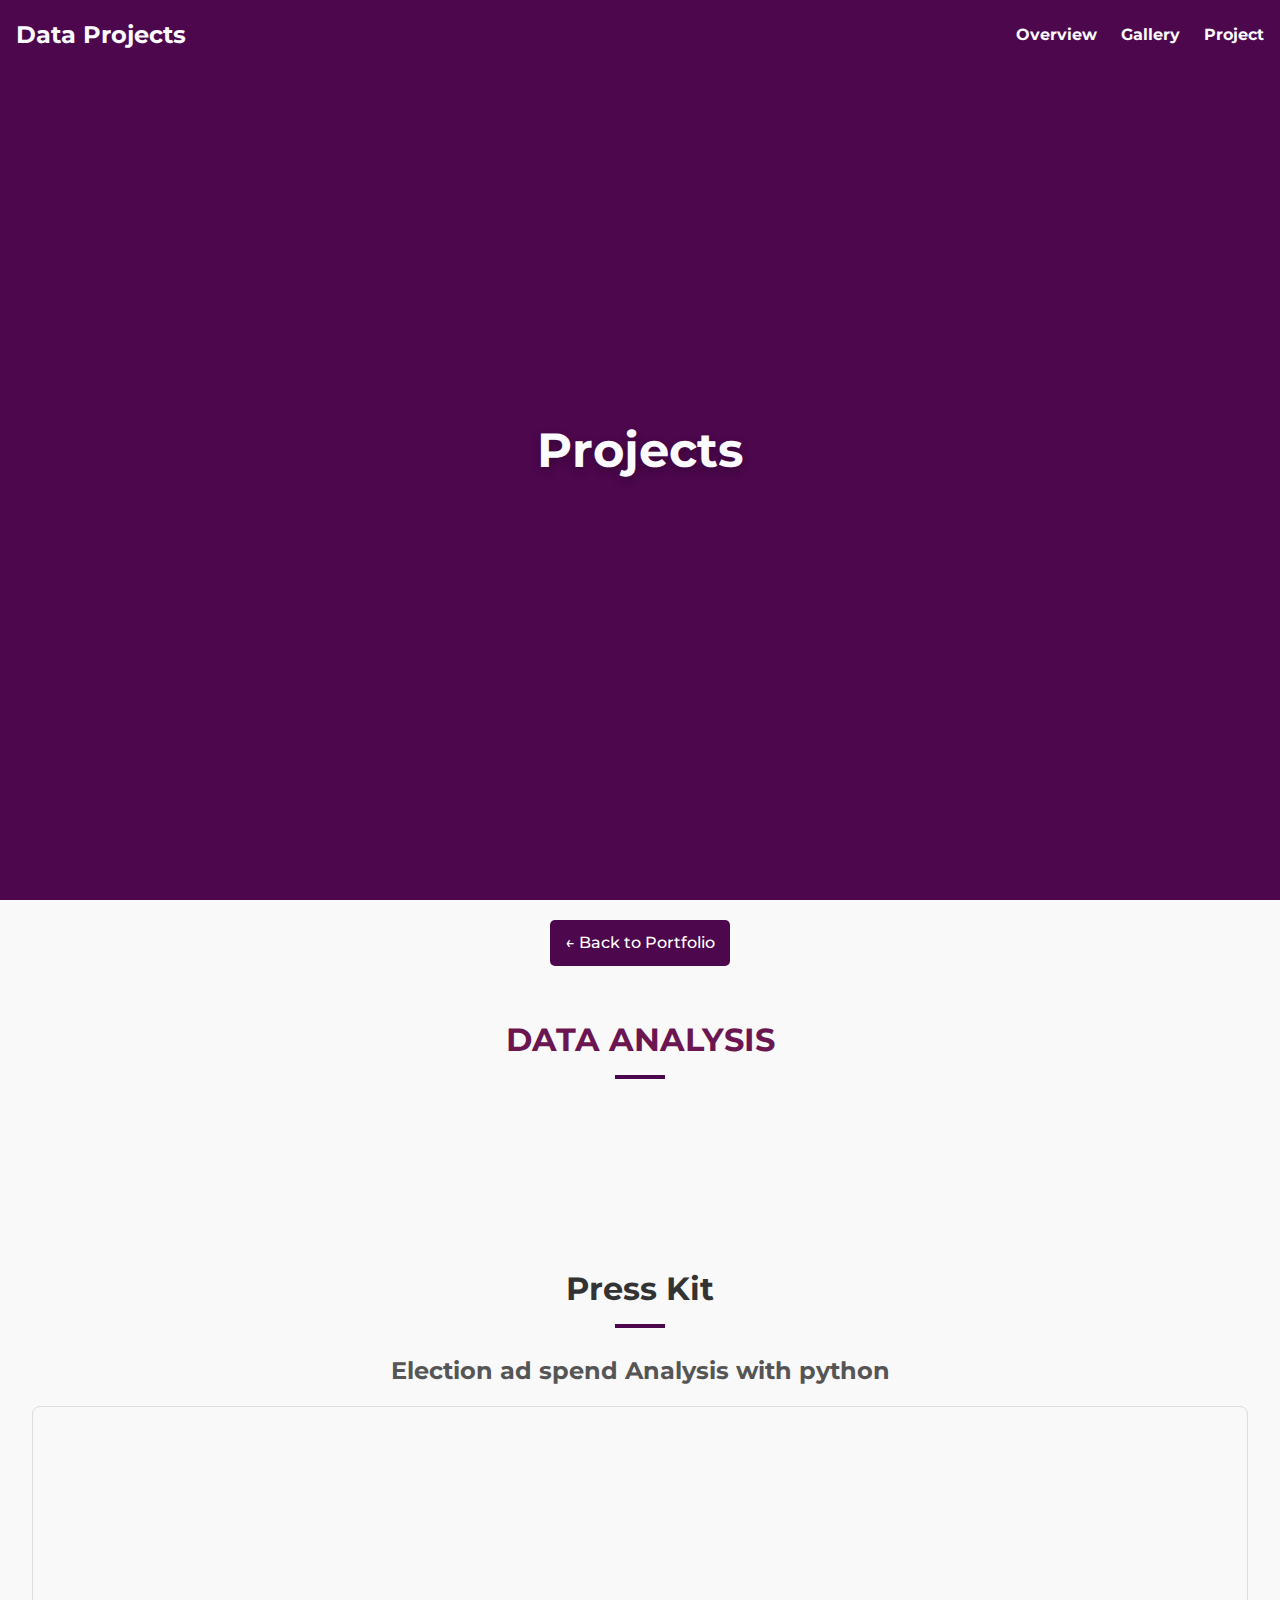
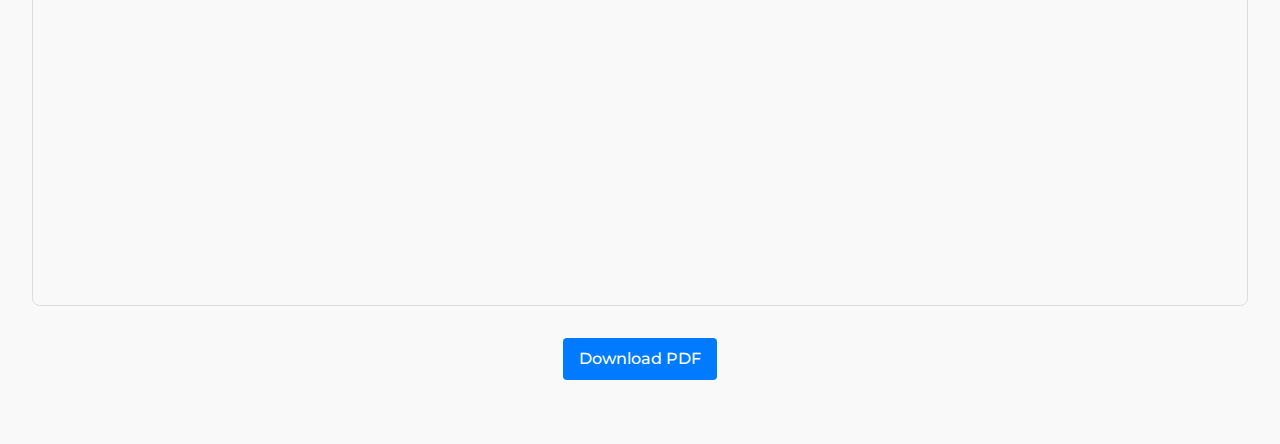
<file: projectdetails5.htm>
<!DOCTYPE html>
<html lang="en">
<head>
    <meta charset="UTF-8">
    <meta name="viewport" content="width=device-width, initial-scale=1.0">
    <title>Data projects</title>
    <link rel="stylesheet" href="details.css">
</head>
<body>
    <header class="header">
        <nav>
            <a href="index.html" class="nav__logo">Data Projects</a>
            <div class="nav__menu">
                <a href="#overview" class="nav__link">Overview</a>
                <a href="#gallery" class="nav__link">Gallery</a>
                <a href="#" class="nav__link">Project</a> <!-- Added Press Kit Link -->
            </div>
        </nav>
    </header>

    <section class="home">
        <h1 class="home__title">Projects</h1>
    </section>

    <div style="text-align: center; margin-top: 20px;">
        <a href="index.html" class="back-button" style="
            display: inline-block; 
            padding: 10px 15px; 
            background-color: #4d074d; 
            color: white; 
            text-decoration: none; 
            border-radius: 5px;">
            ← Back to Portfolio
        </a>
    </div>

    <section id="overview" class="section">
        <h2 class="section-title">DATA ANALYSIS</h2>
        <p class="elegant-paragraph">
             </section>

    <!-- Press Kit Section -->
    <section id="press-kit" class="section">
        <h2 class="section-title">Press Kit</h2>
        <div>
            <h3>Election ad spend Analysis with python</h3>
            <iframe src="2024 Elections ad analysis (1) (1).pdf" width="100%" height="500px"></iframe>
            <a href="2024 Elections ad analysis (1) (1).pdf" download class="download-button">Download PDF</a>
        </div>
       
    </section>


    <script src="main.js"></script>
</body>
</html>
</file>
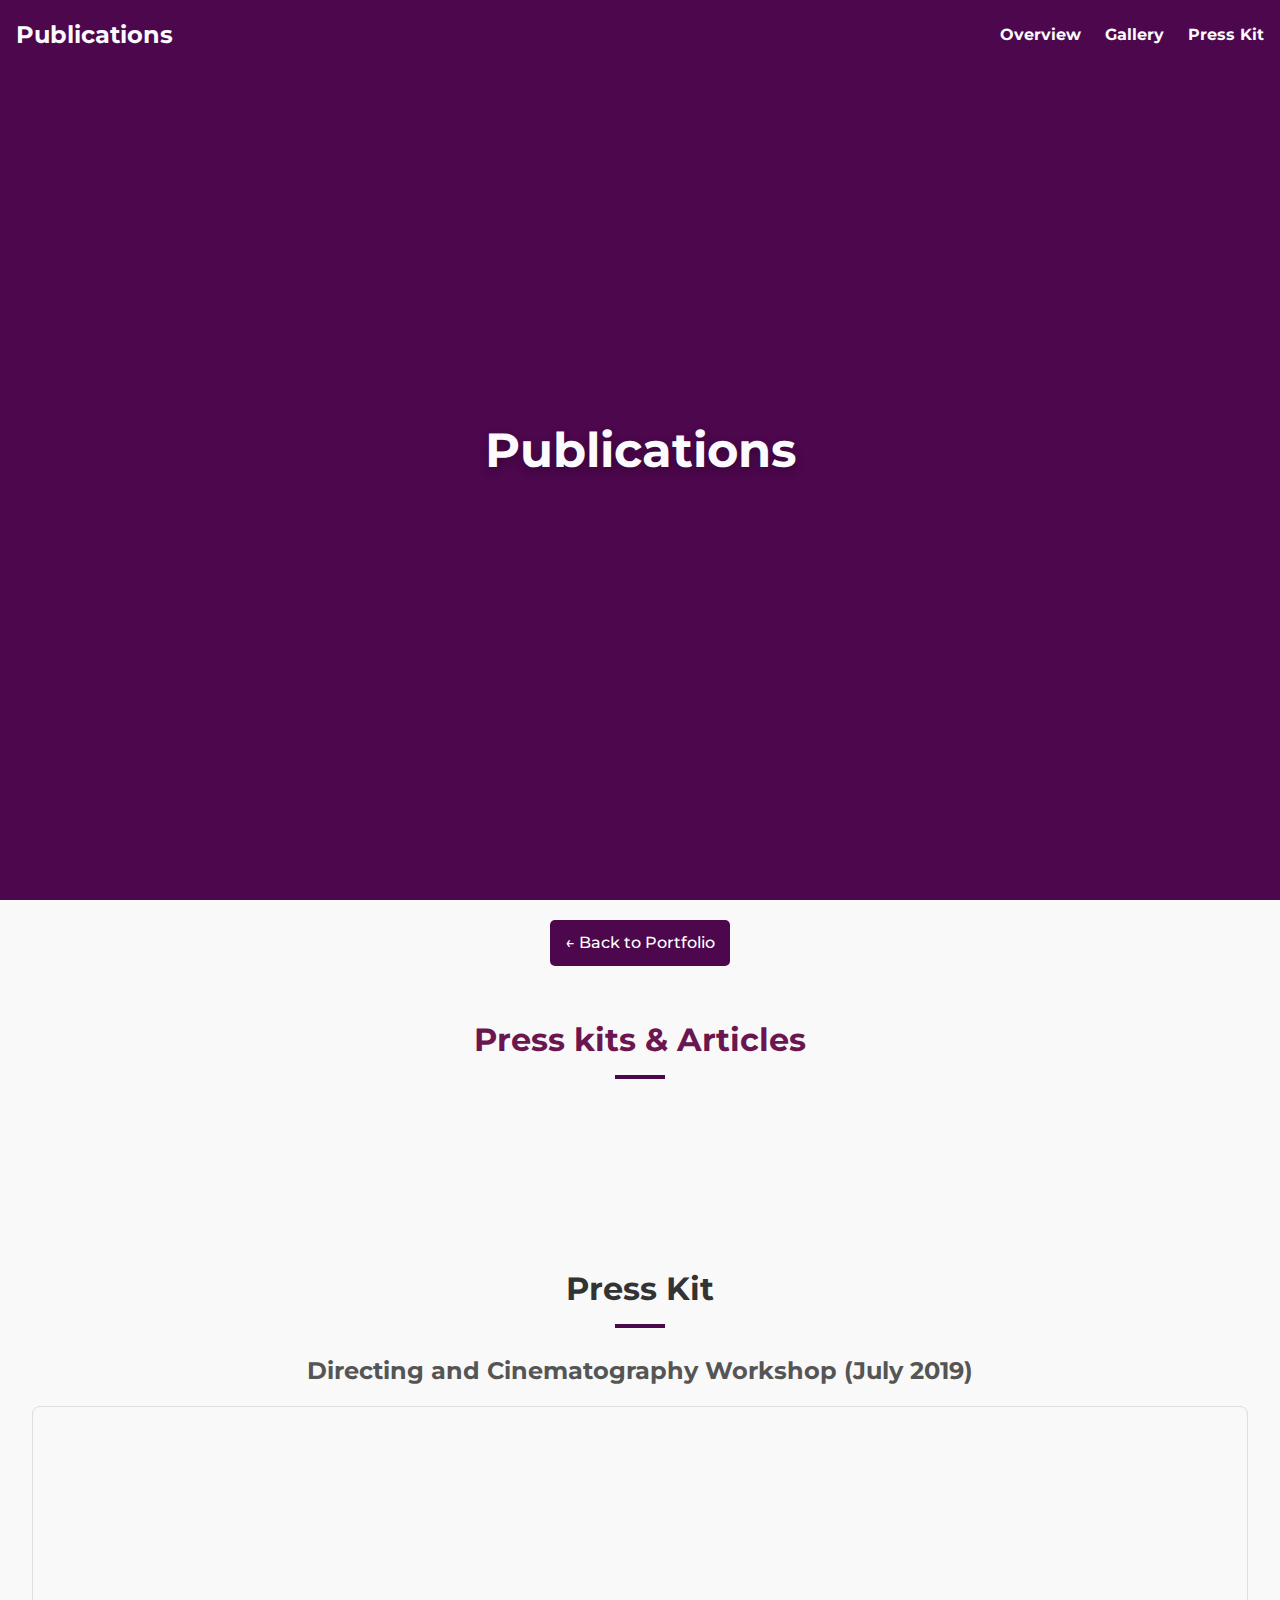
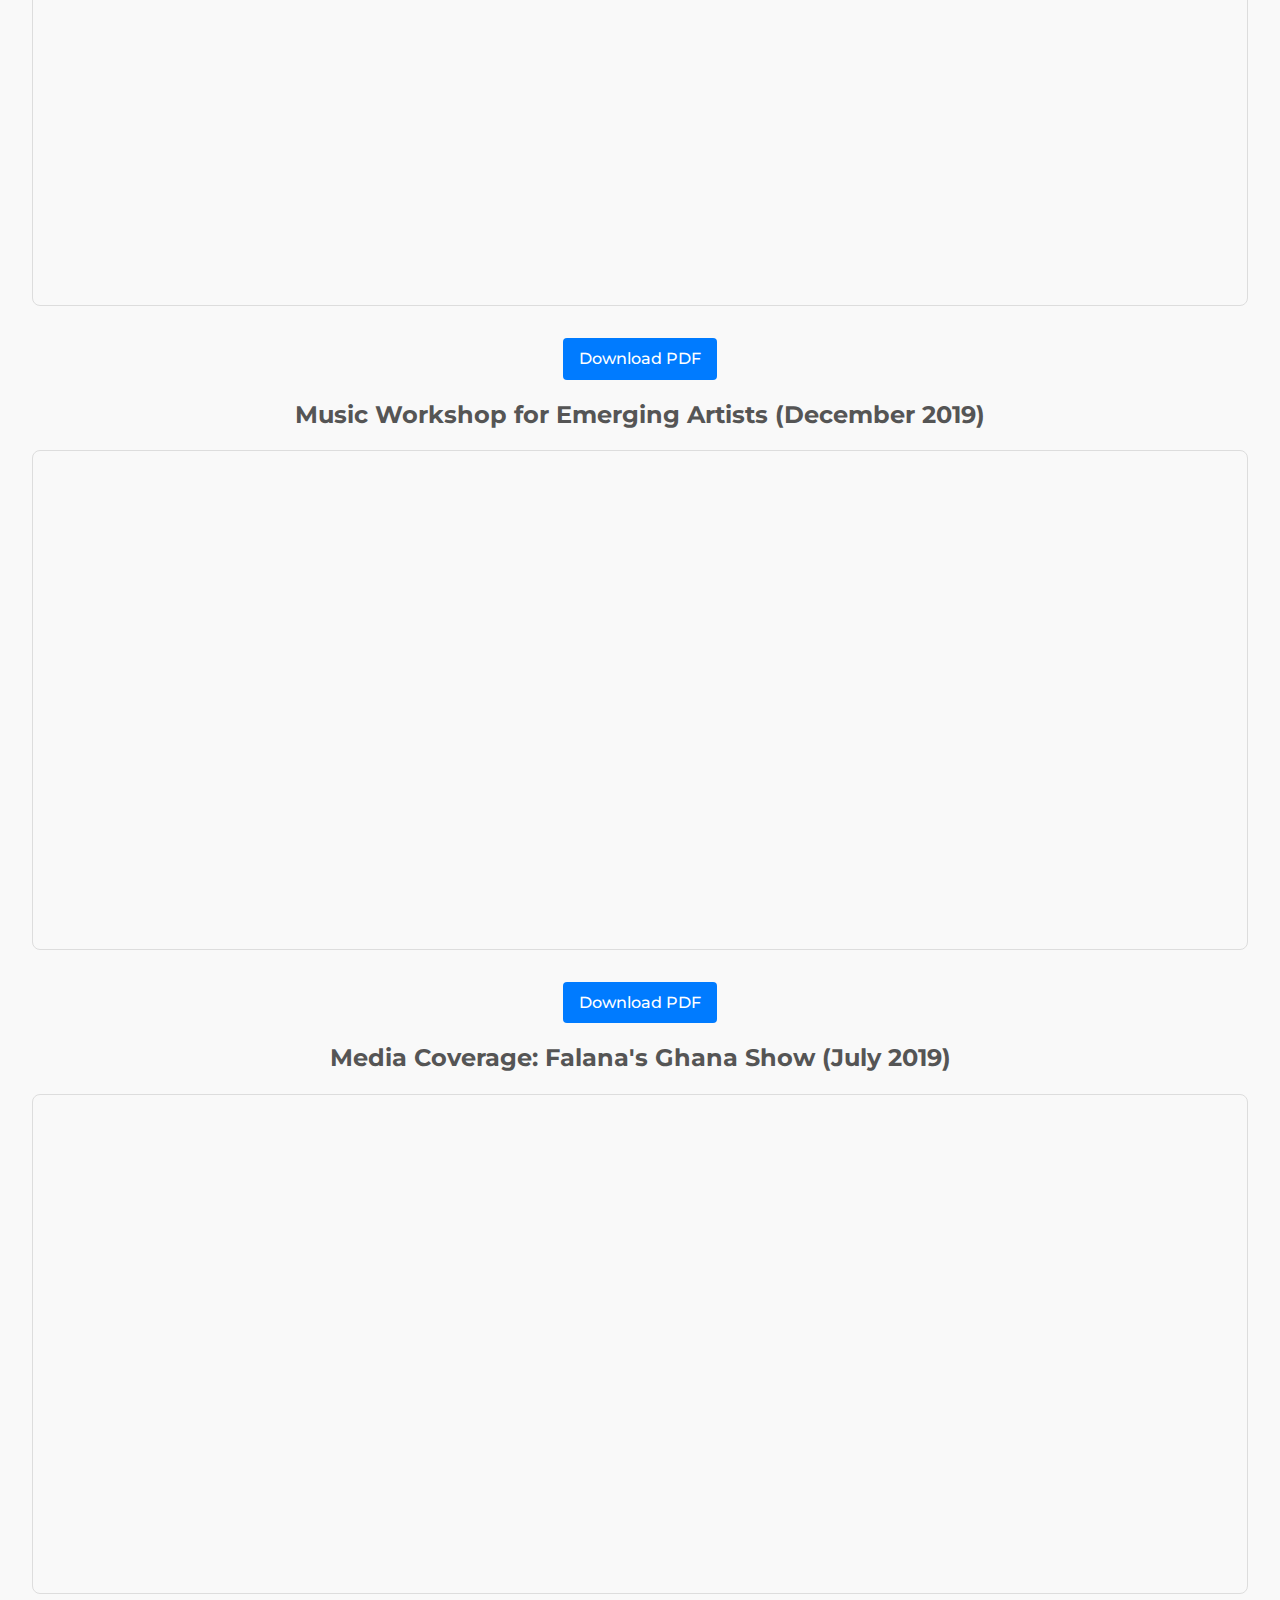
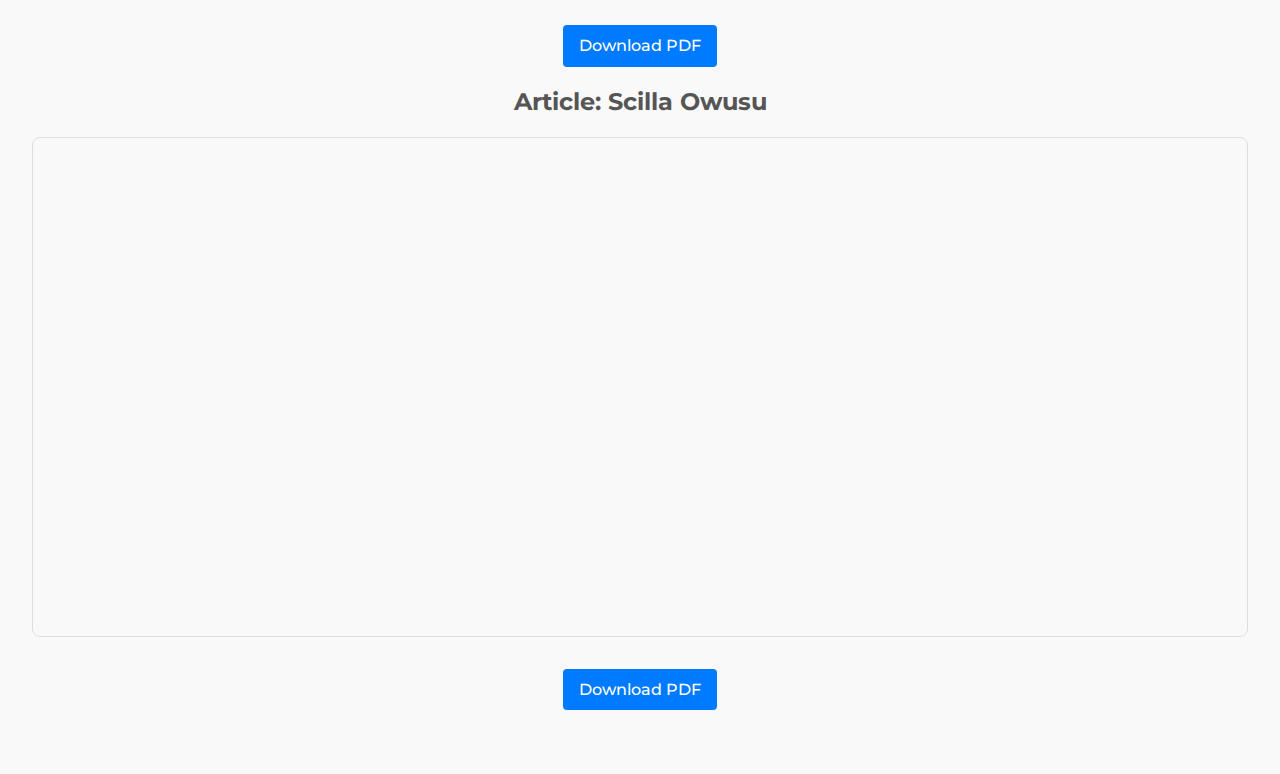
<file: portfolio/projectdetails4.html>
<!DOCTYPE html>
<html lang="en">
<head>
    <meta charset="UTF-8">
    <meta name="viewport" content="width=device-width, initial-scale=1.0">
    <title>Publications</title>
    <link rel="stylesheet" href="details.css">
</head>
<body>
    <header class="header">
        <nav>
            <a href="index.html" class="nav__logo">Publications</a>
            <div class="nav__menu">
                <a href="#overview" class="nav__link">Overview</a>
                <a href="#gallery" class="nav__link">Gallery</a>
                <a href="#press-kit" class="nav__link">Press Kit</a> <!-- Added Press Kit Link -->
            </div>
        </nav>
    </header>

    <section class="home">
        <h1 class="home__title">Publications</h1>
    </section>

    <div style="text-align: center; margin-top: 20px;">
        <a href="index.html" class="back-button" style="
            display: inline-block; 
            padding: 10px 15px; 
            background-color: #4d074d; 
            color: white; 
            text-decoration: none; 
            border-radius: 5px;">
            ← Back to Portfolio
        </a>
    </div>

    <section id="overview" class="section">
        <h2 class="section-title">Press kits & Articles</h2>
        <p class="elegant-paragraph">
             </section>

    <!-- Press Kit Section -->
    <section id="press-kit" class="section">
        <h2 class="section-title">Press Kit</h2>
        <div>
            <h3>Directing and Cinematography Workshop (July 2019)</h3>
            <iframe src="Youngtrepreneurs - C&D Workshop.pdf" width="100%" height="500px"></iframe>
            <a href="Youngtrepreneurs - C&D Workshop.pdf" download class="download-button">Download PDF</a>
        </div>
        <div>
            <h3>Music Workshop for Emerging Artists (December 2019)</h3>
            <iframe src="Youngtrepreneurs - Music Press Release.pdf" width="100%" height="500px"></iframe>
            <a href="Youngtrepreneurs - Music Press Release.pdf" download class="download-button">Download PDF</a>
        </div>
        <div>
            <h3>Media Coverage: Falana's Ghana Show (July 2019)</h3>
            <iframe src="Falana press release (1).pdf" width="100%" height="500px"></iframe>
            <a href="Falana press release (1).pdf" download class="download-button">Download PDF</a>
        </div>
            <h3>Article: Scilla Owusu</h3>
            <iframe src="Article- Scilla.pdf" width="100%" height="500px"></iframe>
            <a href="Article- Scilla.pdf" download class="download-button">Download PDF</a>
        </div>
    </section>


    <script src="main.js"></script>
</body>
</html>
</file>
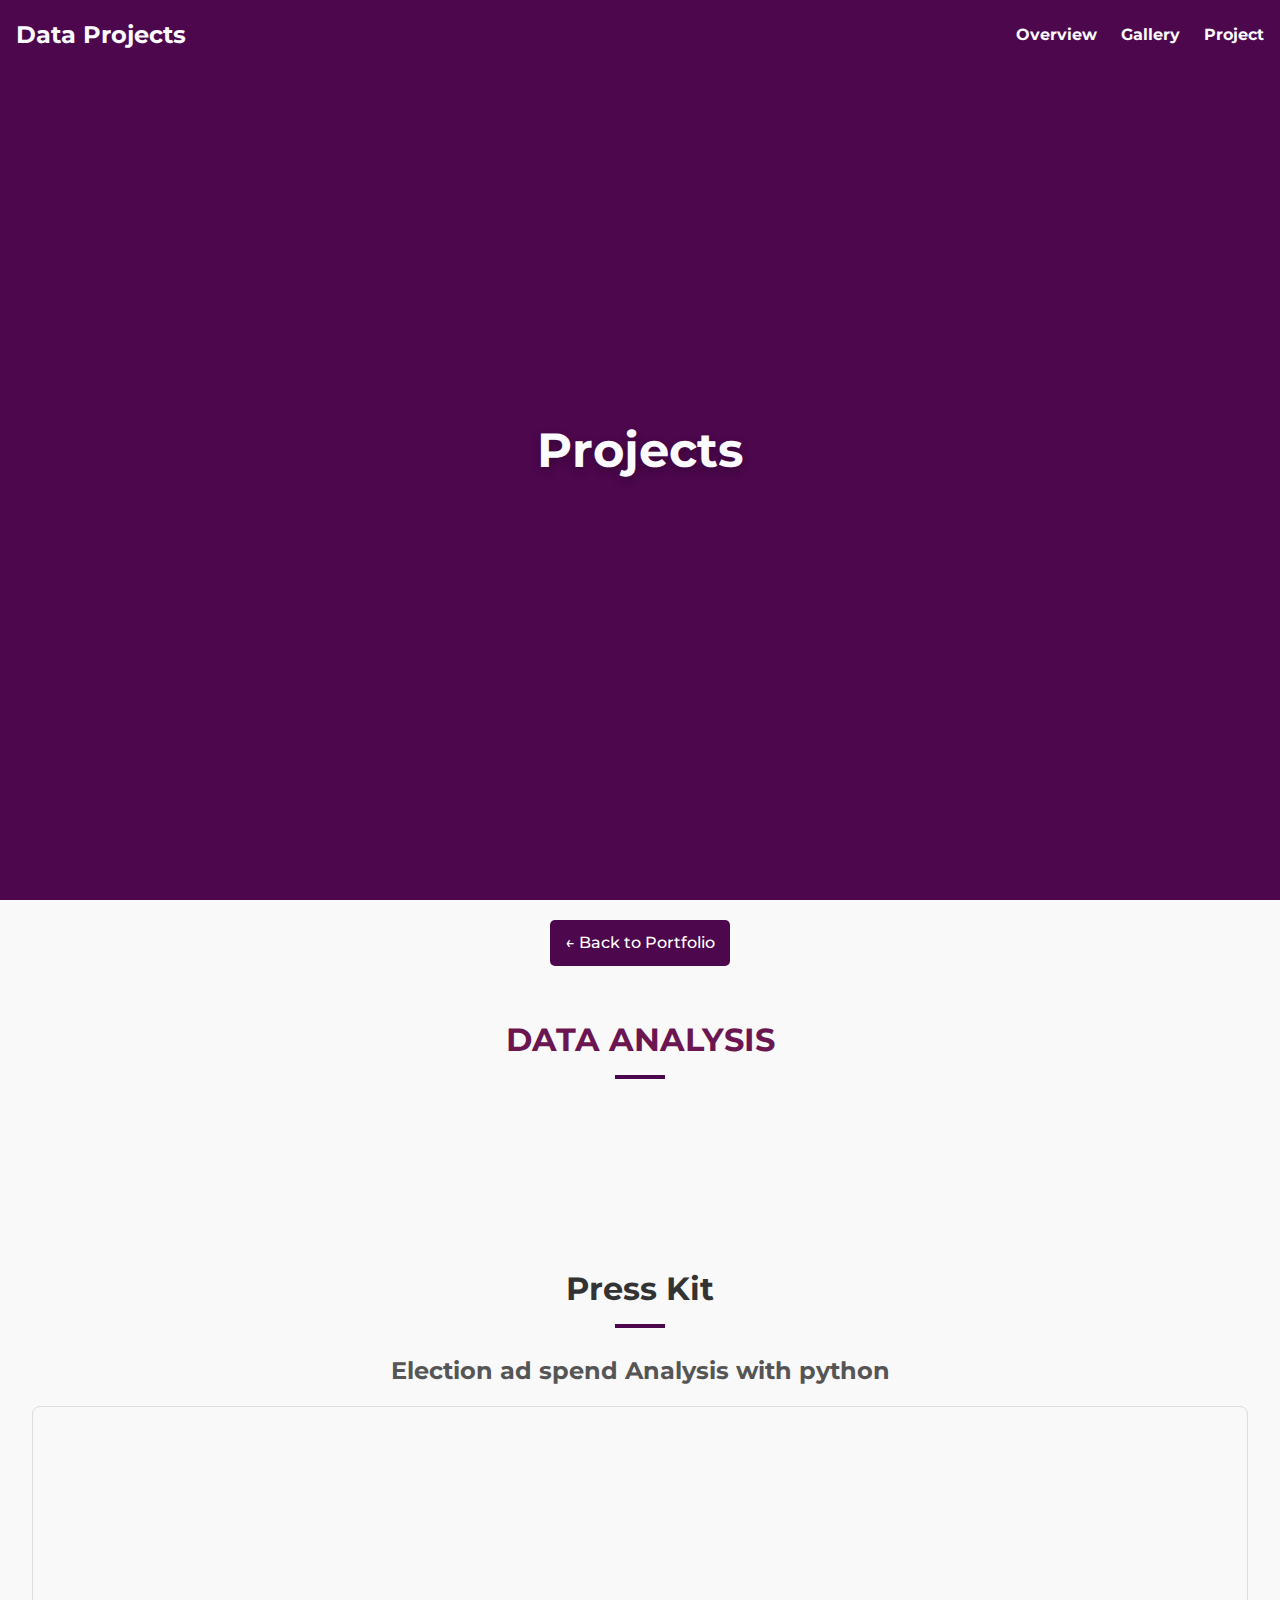
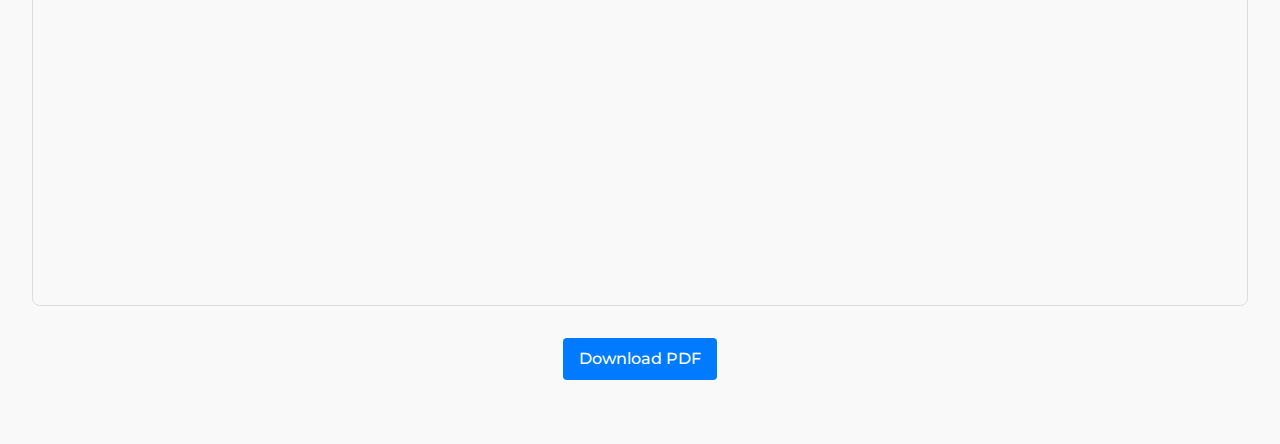
<file: portfolio/projectdetails5.htm>
<!DOCTYPE html>
<html lang="en">
<head>
    <meta charset="UTF-8">
    <meta name="viewport" content="width=device-width, initial-scale=1.0">
    <title>Data projects</title>
    <link rel="stylesheet" href="details.css">
</head>
<body>
    <header class="header">
        <nav>
            <a href="index.html" class="nav__logo">Data Projects</a>
            <div class="nav__menu">
                <a href="#overview" class="nav__link">Overview</a>
                <a href="#gallery" class="nav__link">Gallery</a>
                <a href="#" class="nav__link">Project</a> <!-- Added Press Kit Link -->
            </div>
        </nav>
    </header>

    <section class="home">
        <h1 class="home__title">Projects</h1>
    </section>

    <div style="text-align: center; margin-top: 20px;">
        <a href="index.html" class="back-button" style="
            display: inline-block; 
            padding: 10px 15px; 
            background-color: #4d074d; 
            color: white; 
            text-decoration: none; 
            border-radius: 5px;">
            ← Back to Portfolio
        </a>
    </div>

    <section id="overview" class="section">
        <h2 class="section-title">DATA ANALYSIS</h2>
        <p class="elegant-paragraph">
             </section>

    <!-- Press Kit Section -->
    <section id="press-kit" class="section">
        <h2 class="section-title">Press Kit</h2>
        <div>
            <h3>Election ad spend Analysis with python</h3>
            <iframe src="2024 Elections ad analysis (1) (1).pdf" width="100%" height="500px"></iframe>
            <a href="2024 Elections ad analysis (1) (1).pdf" download class="download-button">Download PDF</a>
        </div>
       
    </section>


    <script src="main.js"></script>
</body>
</html>
</file>
<file: details.css>
/*===== GOOGLE FONTS =====*/
@import url("https://fonts.googleapis.com/css2?family=Montserrat:wght@500;600;700&display=swap");

/*===== VARIABLES CSS =====*/
:root {
  --header-height: 3rem;
  --font-medium: 500;
  --first-color: #4d074d;
  --white-color: #fafaff;
  --dark-color: #6b1651;
  --text-color: #333;
  --body-font: "Montserrat", sans-serif;
  --big-font-size: 3rem;
  --h2-font-size: 2rem;
  --normal-font-size: 1rem;
  --small-font-size: 0.875rem;
  --mb-1: 0.5rem;
  --mb-2: 1rem;
  --mb-3: 1.5rem;
  --mb-4: 2rem;
  --z-fixed: 100;
}

/*===== BASE STYLES =====*/
* {
  box-sizing: border-box;
  margin: 0;
  padding: 0;
}

body {
  font-family: var(--body-font);
  font-size: var(--normal-font-size);
  font-weight: var(--font-medium);
  color: var(--text-color);
  background-color: #f9f9f9;
  line-height: 1.6;
}

h1, h2, p {
  margin: 0;
}
.elegant-paragraph {
    font-family: 'Georgia', serif; /* Keep the elegant font */
    font-size: 18px; /* Maintain readable font size */
    line-height: 1.6; /* Keep line height for readability */
    color: #333; /* Keep the text color */
    margin-bottom: 20px; /* Space between paragraphs */
    text-align: left; /* Left-align for better readability */
    padding: 10px; /* Add padding */
    max-width: 600px; /* Limit paragraph width for better readability */
    margin-left: auto; /* Center the paragraph */
    margin-right: auto; /* Center the paragraph */
}

@media (max-width: 768px) {
    .elegant-paragraph {
        max-width: 90%; /* Increase width on smaller screens */
        font-size: 16px; /* Slightly reduce font size for mobile */
    }
}


ul {
  list-style: none;
}

a {
  text-decoration: none;
  color: inherit;
}

img {
  max-width: 100%;
  height: auto;
}
/* Press Kit Section */
#press-kit {
  padding: 2rem;
  background: #f9f9f9;
  border-radius: 8px;
  margin: 2rem 0;
}

#press-kit h2 {
  font-size: 2rem;
  margin-bottom: 1.5rem;
  color: #333;
}

#press-kit h3 {
  font-size: 1.5rem;
  margin: 1rem 0;
  color: #555;
}

#press-kit iframe {
  border: 1px solid #ddd;
  border-radius: 8px;
  margin-bottom: 1rem;
}

#press-kit .download-button {
  display: inline-block;
  padding: 0.5rem 1rem;
  background: #007BFF;
  color: #fff;
  text-decoration: none;
  border-radius: 4px;
  margin-top: 0.5rem;
}

#press-kit .download-button:hover {
  background: #0056b3;
}

/*===== LAYOUT =====*/
.container {
  max-width: 1100px;
  margin: auto;
  padding: 2rem;
}

.section {
  padding: 3rem 0;
  text-align: center;
}

.section-title {
  font-size: var(--h2-font-size);
  color: var(--dark-color);
  margin-bottom: var(--mb-4);
  position: relative;
}

.section-title::after {
  content: "";
  display: block;
  width: 50px;
  height: 4px;
  background: var(--first-color);
  margin: 10px auto 0;
}

/*===== HEADER =====*/
.header {
  position: fixed;
  width: 100%;
  top: 0;
  left: 0;
  background: var(--first-color);
  padding: 1rem;
  z-index: var(--z-fixed);
}

.header nav {
  display: flex;
  justify-content: space-between;
  align-items: center;
}

.nav__logo {
  color: var(--white-color);
  font-size: 1.5rem;
  font-weight: bold;
}

.nav__menu {
  display: flex;
  gap: 1.5rem;
}

.nav__link {
  color: var(--white-color);
  font-weight: bold;
  transition: 0.3s;
}

.nav__link:hover {
  color: #ffcc00;
}

/*===== HERO SECTION =====*/
.home {
  display: flex;
  align-items: center;
  justify-content: center;
  height: 100vh;
  background: var(--first-color);
  color: var(--white-color);
  text-align: center;
}

.home__title {
  font-size: var(--big-font-size);
  text-shadow: 0 4px 10px rgba(0, 0, 0, 0.3);
}

/*===== GALLERY =====*/
.gallery {
  text-align: center;
  padding: 40px 20px;
  background: #fff;
}

.carousel {
  position: relative;
  width: 100%;
  max-width: 700px;
  margin: auto;
  overflow: hidden;
  border-radius: 12px;
  box-shadow: 0 5px 15px rgba(0, 0, 0, 0.2);
}

.carousel-container {
  display: flex;
  transition: transform 0.5s ease-in-out;
}

.carousel-container img {
  width: 100%;
  height: auto;
  object-fit: contain;
  flex-shrink: 0;
  border-radius: 12px;
}

.prev, .next {
  position: absolute;
  top: 50%;
  transform: translateY(-50%);
  background: rgba(0, 0, 0, 0.7);
  color: white;
  border: none;
  padding: 10px 14px;
  cursor: pointer;
  font-size: 20px;
  border-radius: 50%;
  transition: 0.3s ease;
}

.prev { left: 10px; }
.next { right: 10px; }

.prev:hover, .next:hover {
  background: rgba(0, 0, 0, 0.9);
  transform: translateY(-50%) scale(1.1);
}

/*===== RESPONSIVE DESIGN =====*/
@media screen and (max-width: 768px) {
  .home__title {
    font-size: 2.5rem;
  }
  
  .header nav {
    flex-direction: column;
  }
  
  .gallery {
    width: 95%;
  }
  
  .carousel {
    max-width: 100%;
  }

  .prev, .next {
    font-size: 16px;
    padding: 8px;
  }
}
</file>
<file: portfolio/details.css>
/*===== GOOGLE FONTS =====*/
@import url("https://fonts.googleapis.com/css2?family=Montserrat:wght@500;600;700&display=swap");

/*===== VARIABLES CSS =====*/
:root {
  --header-height: 3rem;
  --font-medium: 500;
  --first-color: #4d074d;
  --white-color: #fafaff;
  --dark-color: #6b1651;
  --text-color: #333;
  --body-font: "Montserrat", sans-serif;
  --big-font-size: 3rem;
  --h2-font-size: 2rem;
  --normal-font-size: 1rem;
  --small-font-size: 0.875rem;
  --mb-1: 0.5rem;
  --mb-2: 1rem;
  --mb-3: 1.5rem;
  --mb-4: 2rem;
  --z-fixed: 100;
}

/*===== BASE STYLES =====*/
* {
  box-sizing: border-box;
  margin: 0;
  padding: 0;
}

body {
  font-family: var(--body-font);
  font-size: var(--normal-font-size);
  font-weight: var(--font-medium);
  color: var(--text-color);
  background-color: #f9f9f9;
  line-height: 1.6;
}

h1, h2, p {
  margin: 0;
}
.elegant-paragraph {
    font-family: 'Georgia', serif; /* Keep the elegant font */
    font-size: 18px; /* Maintain readable font size */
    line-height: 1.6; /* Keep line height for readability */
    color: #333; /* Keep the text color */
    margin-bottom: 20px; /* Space between paragraphs */
    text-align: left; /* Left-align for better readability */
    padding: 10px; /* Add padding */
    max-width: 600px; /* Limit paragraph width for better readability */
    margin-left: auto; /* Center the paragraph */
    margin-right: auto; /* Center the paragraph */
}

@media (max-width: 768px) {
    .elegant-paragraph {
        max-width: 90%; /* Increase width on smaller screens */
        font-size: 16px; /* Slightly reduce font size for mobile */
    }
}


ul {
  list-style: none;
}

a {
  text-decoration: none;
  color: inherit;
}

img {
  max-width: 100%;
  height: auto;
}
/* Press Kit Section */
#press-kit {
  padding: 2rem;
  background: #f9f9f9;
  border-radius: 8px;
  margin: 2rem 0;
}

#press-kit h2 {
  font-size: 2rem;
  margin-bottom: 1.5rem;
  color: #333;
}

#press-kit h3 {
  font-size: 1.5rem;
  margin: 1rem 0;
  color: #555;
}

#press-kit iframe {
  border: 1px solid #ddd;
  border-radius: 8px;
  margin-bottom: 1rem;
}

#press-kit .download-button {
  display: inline-block;
  padding: 0.5rem 1rem;
  background: #007BFF;
  color: #fff;
  text-decoration: none;
  border-radius: 4px;
  margin-top: 0.5rem;
}

#press-kit .download-button:hover {
  background: #0056b3;
}

/*===== LAYOUT =====*/
.container {
  max-width: 1100px;
  margin: auto;
  padding: 2rem;
}

.section {
  padding: 3rem 0;
  text-align: center;
}

.section-title {
  font-size: var(--h2-font-size);
  color: var(--dark-color);
  margin-bottom: var(--mb-4);
  position: relative;
}

.section-title::after {
  content: "";
  display: block;
  width: 50px;
  height: 4px;
  background: var(--first-color);
  margin: 10px auto 0;
}

/*===== HEADER =====*/
.header {
  position: fixed;
  width: 100%;
  top: 0;
  left: 0;
  background: var(--first-color);
  padding: 1rem;
  z-index: var(--z-fixed);
}

.header nav {
  display: flex;
  justify-content: space-between;
  align-items: center;
}

.nav__logo {
  color: var(--white-color);
  font-size: 1.5rem;
  font-weight: bold;
}

.nav__menu {
  display: flex;
  gap: 1.5rem;
}

.nav__link {
  color: var(--white-color);
  font-weight: bold;
  transition: 0.3s;
}

.nav__link:hover {
  color: #ffcc00;
}

/*===== HERO SECTION =====*/
.home {
  display: flex;
  align-items: center;
  justify-content: center;
  height: 100vh;
  background: var(--first-color);
  color: var(--white-color);
  text-align: center;
}

.home__title {
  font-size: var(--big-font-size);
  text-shadow: 0 4px 10px rgba(0, 0, 0, 0.3);
}

/*===== GALLERY =====*/
.gallery {
  text-align: center;
  padding: 40px 20px;
  background: #fff;
}

.carousel {
  position: relative;
  width: 100%;
  max-width: 700px;
  margin: auto;
  overflow: hidden;
  border-radius: 12px;
  box-shadow: 0 5px 15px rgba(0, 0, 0, 0.2);
}

.carousel-container {
  display: flex;
  transition: transform 0.5s ease-in-out;
}

.carousel-container img {
  width: 100%;
  height: auto;
  object-fit: contain;
  flex-shrink: 0;
  border-radius: 12px;
}

.prev, .next {
  position: absolute;
  top: 50%;
  transform: translateY(-50%);
  background: rgba(0, 0, 0, 0.7);
  color: white;
  border: none;
  padding: 10px 14px;
  cursor: pointer;
  font-size: 20px;
  border-radius: 50%;
  transition: 0.3s ease;
}

.prev { left: 10px; }
.next { right: 10px; }

.prev:hover, .next:hover {
  background: rgba(0, 0, 0, 0.9);
  transform: translateY(-50%) scale(1.1);
}

/*===== RESPONSIVE DESIGN =====*/
@media screen and (max-width: 768px) {
  .home__title {
    font-size: 2.5rem;
  }
  
  .header nav {
    flex-direction: column;
  }
  
  .gallery {
    width: 95%;
  }
  
  .carousel {
    max-width: 100%;
  }

  .prev, .next {
    font-size: 16px;
    padding: 8px;
  }
}
</file>
